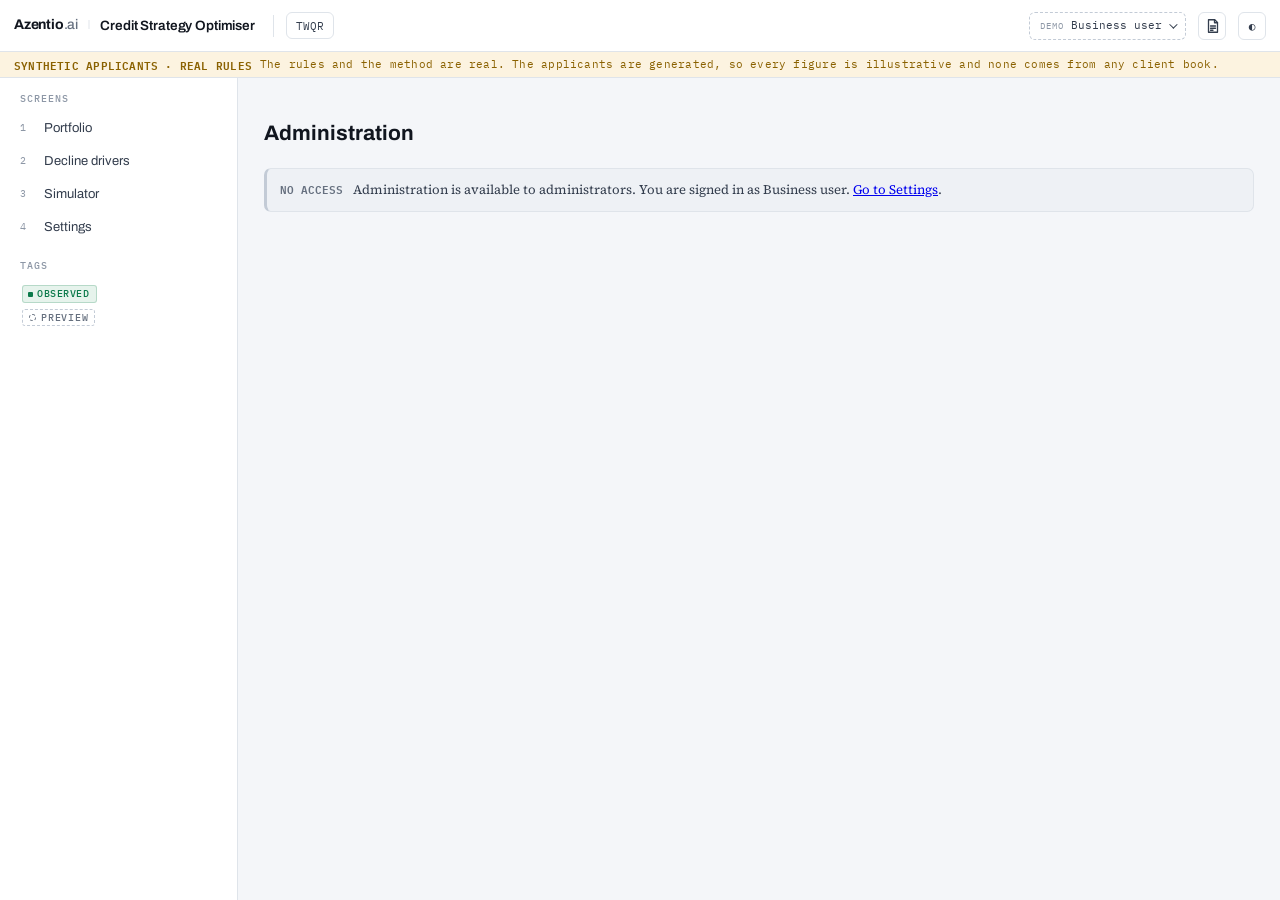
<file: ui/admin.html>
<!doctype html>
<html lang="en">
<head>
<meta charset="utf-8">
<meta name="viewport" content="width=device-width, initial-scale=1">
<title>Administration · Azentio.ai | Credit Strategy Optimiser</title>
<link rel="preconnect" href="https://fonts.googleapis.com">
<link rel="preconnect" href="https://fonts.gstatic.com" crossorigin>
<link rel="stylesheet" href="https://fonts.googleapis.com/css2?family=Archivo:wght@400;500;600;700&family=IBM+Plex+Mono:wght@400;500;600&family=Source+Serif+4:ital,opsz,wght@0,8..60,400;0,8..60,600;1,8..60,400&display=swap">

<link rel="stylesheet" href="tokens.css">
<link rel="stylesheet" href="client.css">
<link rel="stylesheet" href="shell.css">
<link rel="stylesheet" href="settings.css">
</head>
<body>
<div class="app">
  <header class="topbar">
    <button class="iconbtn railtoggle" id="railbtn" aria-label="Menu">☰</button>
    <div class="mark brand" aria-label="Azentio.ai | Credit Strategy Optimiser">
      <span class="az">Azentio<em>.ai</em></span><span class="sep" aria-hidden="true">|</span><b>Credit Strategy Optimiser</b>
    </div>
    <div class="topdiv hide-sm"></div>
    <button class="chip is-static" id="productchip"><span class="fig">—</span></button>
    <div class="spacer"></div>
    <button class="iconbtn" id="specbtn" aria-label="Spec notes" aria-pressed="false" title="Spec notes: number each item and explain it below">
      <svg width="16" height="16" viewBox="0 0 16 16" fill="none" stroke="currentColor" stroke-width="1.3" stroke-linecap="round" stroke-linejoin="round" aria-hidden="true">
        <path d="M3.5 1.75h6.25L12.5 4.5v9.75h-9z"/>
        <path d="M9.5 1.75V4.75h3"/>
        <path d="M5.5 8h5M5.5 10.25h5M5.5 12.25h2.5"/>
      </svg>
    </button>
    <button class="iconbtn" id="themebtn" aria-label="Theme">◐</button>
  </header>

  <div class="demostrip" data-note="sh_strip">
    <b>SYNTHETIC APPLICANTS · REAL RULES</b>
    <span id="demostriptext">The rules and the method are real. The applicants are generated, so every figure is illustrative and none comes from any client book.</span>
  </div>

  <div class="body">
    <nav class="rail" id="rail" aria-label="Screens"></nav>
    <main class="canvas" id="canvas"><div class="canvaswrap" id="canvaswrap"></div></main>
  </div>
</div>
<div class="scrim" id="scrim"></div>

<script src="settings_data.js"></script>
<script src="session.js"></script>
<script src="demo_bar.js"></script>
<script src="settings_kit.js"></script>
<script src="settings_notes.js"></script>
<script src="admin_notes.js"></script>
<script src="page_shell.js"></script>
<script src="admin.js"></script>
</body>
</html>
</file>
<file: ui/tokens.css>
/* ============================================================================
   Credit Decision Studio — design tokens

   The thesis of this product is that every number declares how much we know
   about it. So the chrome is achromatic and the ONLY chroma on screen encodes
   provenance. If you see colour, it is telling you the epistemic status of a
   figure — never decoration, never brand.

   Provenance palette validated for CVD separation (deutan/protan ΔE ≥ 14.9,
   normal-vision ΔE ≥ 17.4) against both surfaces. NOT_MODELLED is deliberately
   achromatic and always carries a diagonal hatch: it is the absence of a
   number, and it must not read as a fourth category of number.
   ========================================================================= */
:root {
  /* achromatic chrome — neutrals carry a slight blue bias so they read as chosen */
  --ink:        #11161f;
  --ink-2:      #333d4d;
  --muted:      #66707f;
  --faint:      #8d97a6;
  --paper:      #f4f6f9;
  --surface:    #ffffff;
  --sunken:     #eef1f5;
  --raised:     #ffffff;
  --line:       #dfe4ea;
  --line-soft:  #eaeef3;
  --line-hard:  #c3cbd6;

  /* provenance — the only chroma in the product */
  --obs:        #0b7a4b;
  --pred:       #1f5fa8;
  --inf:        #c2570f;
  --nm:         #8b93a1;
  --obs-wash:   #e6f3ec;
  --pred-wash:  #e7eef8;
  --inf-wash:   #fbeee3;
  --nm-wash:    #eef0f3;

  /* reserved status — breach only. Never used as an accent. */
  --breach:     #a61b2b;
  --breach-wash:#fbeaec;
  --warn:       #8a6100;
  --warn-wash:  #fcf3e0;

  /* loss greys — achromatic on purpose: a loss is not a provenance. Lender (a rule or product
     limit ended it) is darker than customer (the applicant walked). Both hold ≥ 3:1 against
     --surface and --sunken. --on-obs is text drawn on a solid --obs band. */
  --loss-lender:   #3a4250;
  --loss-customer: #7f8795;
  --on-obs:        #ffffff;

  --shadow-sm:  0 1px 2px rgba(17,22,31,.06), 0 1px 1px rgba(17,22,31,.04);
  --shadow-md:  0 8px 24px rgba(17,22,31,.10), 0 2px 6px rgba(17,22,31,.06);

  --ui:    'Archivo', ui-sans-serif, system-ui, -apple-system, 'Segoe UI', sans-serif;
  --mono:  'IBM Plex Mono', ui-monospace, 'SF Mono', Menlo, monospace;
  --prose: 'Source Serif 4', Georgia, 'Times New Roman', serif;

  --rail: 238px;
  --ledger: 316px;
  --top: 52px;
}

@media (prefers-color-scheme: dark) {
  :root:not([data-theme="light"]) {
    --ink:        #e8ecf2;
    --ink-2:      #b9c2ce;
    --muted:      #8d97a6;
    --faint:      #6b7684;
    --paper:      #0c1015;
    --surface:    #141a22;
    --sunken:     #10151c;
    --raised:     #1a212b;
    --line:       #242c38;
    --line-soft:  #1c232d;
    --line-hard:  #3a4553;
    --obs:        #2ea875;
    --pred:       #5c92d6;
    --inf:        #d2762f;
    --nm:         #7c8694;
    --obs-wash:   #10251d;
    --pred-wash:  #131f30;
    --inf-wash:   #2a1c11;
    --nm-wash:    #1b212a;
    --breach:     #e2586a;
    --breach-wash:#2a1419;
    --warn:       #d5a43f;
    --warn-wash:  #261d0c;
    --loss-lender:   #bcc4ce;
    --loss-customer: #667080;
    --on-obs:        #0c1015;
    --shadow-sm:  0 1px 2px rgba(0,0,0,.4);
    --shadow-md:  0 10px 28px rgba(0,0,0,.5), 0 2px 6px rgba(0,0,0,.35);
  }
}
:root[data-theme="dark"] {
  --ink:        #e8ecf2;
  --ink-2:      #b9c2ce;
  --muted:      #8d97a6;
  --faint:      #6b7684;
  --paper:      #0c1015;
  --surface:    #141a22;
  --sunken:     #10151c;
  --raised:     #1a212b;
  --line:       #242c38;
  --line-soft:  #1c232d;
  --line-hard:  #3a4553;
  --obs:        #2ea875;
  --pred:       #5c92d6;
  --inf:        #d2762f;
  --nm:         #7c8694;
  --obs-wash:   #10251d;
  --pred-wash:  #131f30;
  --inf-wash:   #2a1c11;
  --nm-wash:    #1b212a;
  --breach:     #e2586a;
  --breach-wash:#2a1419;
  --warn:       #d5a43f;
  --warn-wash:  #261d0c;
  --loss-lender:   #bcc4ce;
  --loss-customer: #667080;
  --on-obs:        #0c1015;
  --shadow-sm:  0 1px 2px rgba(0,0,0,.4);
  --shadow-md:  0 10px 28px rgba(0,0,0,.5), 0 2px 6px rgba(0,0,0,.35);
}

* { box-sizing: border-box; }
html, body { height: 100%; }
body {
  margin: 0; background: var(--paper); color: var(--ink);
  font-family: var(--ui); font-size: 14px; line-height: 1.45;
  -webkit-font-smoothing: antialiased;
}
:focus-visible { outline: 2px solid var(--pred); outline-offset: 2px; border-radius: 3px; }
@media (prefers-reduced-motion: reduce) { *, *::before, *::after { animation-duration: .001ms !important; transition-duration: .001ms !important; } }

/* ---------------------------------------------------------------- app shell */
.app { display: flex; flex-direction: column; height: 100%; min-height: 0; }

.topbar {
  display: flex; align-items: center; gap: 12px;
  height: var(--top); flex: 0 0 auto;
  padding: 0 14px; background: var(--surface);
  border-bottom: 1px solid var(--line);
  position: sticky; top: env(safe-area-inset-top, 0px); z-index: 40;
}
.mark { display: flex; align-items: center; gap: 9px; padding-inline-end: 6px; }
.mark svg { display: block; }
.mark b { font-size: 13.5px; font-weight: 700; letter-spacing: -.01em; white-space: nowrap; }
.mark span { font-family: var(--mono); font-size: 10px; color: var(--faint); letter-spacing: .04em; }

.topdiv { width: 1px; height: 22px; background: var(--line); flex: 0 0 auto; }
.spacer { flex: 1 1 auto; }

.chip {
  display: inline-flex; align-items: center; gap: 6px; height: 27px;
  padding: 0 9px; border: 1px solid var(--line); border-radius: 6px;
  background: var(--surface); color: var(--ink-2);
  font-family: var(--mono); font-size: 11px; white-space: nowrap;
  cursor: pointer; transition: border-color .15s, background .15s;
}
.chip:hover { border-color: var(--line-hard); background: var(--sunken); }
.chip.is-static { cursor: default; }
.chip.is-static:hover { border-color: var(--line); background: var(--surface); }
.chip .dot { width: 6px; height: 6px; border-radius: 50%; background: var(--obs); flex: 0 0 auto; }
.chip.env-uat .dot { background: var(--warn); }
.chip.env-dev .dot { background: var(--nm); }
.chip kbd {
  font-family: var(--mono); font-size: 9.5px; color: var(--faint);
  border: 1px solid var(--line); border-radius: 3px; padding: 0 3px; background: var(--sunken);
}
.iconbtn {
  display: inline-grid; place-items: center; width: 28px; height: 28px;
  border: 1px solid var(--line); border-radius: 6px; background: var(--surface);
  color: var(--ink-2); cursor: pointer; font-family: var(--mono); font-size: 11px;
  transition: border-color .15s, background .15s;
}
.iconbtn:hover { border-color: var(--line-hard); background: var(--sunken); }

.who { display: flex; align-items: center; gap: 8px; }
.who .av {
  width: 27px; height: 27px; border-radius: 50%; display: grid; place-items: center;
  background: var(--sunken); border: 1px solid var(--line);
  font-family: var(--mono); font-size: 10.5px; font-weight: 600; color: var(--ink-2);
}
.who .nm { line-height: 1.15; }
.who .nm b { display: block; font-size: 12px; font-weight: 600; }
.who .nm span { display: block; font-family: var(--mono); font-size: 9.5px; color: var(--faint); letter-spacing: .03em; }

/* synthetic-data strip — REQUIREMENTS §31.4 */
.demostrip {
  flex: 0 0 auto; display: flex; align-items: center; gap: 8px;
  padding: 5px 14px; background: var(--warn-wash);
  border-bottom: 1px solid var(--line);
  font-family: var(--mono); font-size: 10.5px; color: var(--warn); letter-spacing: .02em;
}
.demostrip b { font-weight: 600; }

.body { display: flex; flex: 1 1 auto; min-height: 0; }

/* ---------------------------------------------------------------- left rail */
.rail {
  flex: 0 0 var(--rail); width: var(--rail); background: var(--surface);
  border-inline-end: 1px solid var(--line); overflow-y: auto; padding: 14px 0 28px;
}
.railgroup { padding: 0 12px; margin-bottom: 16px; }
.railgroup > h4 {
  margin: 0 0 6px; padding-inline-start: 8px;
  font-family: var(--mono); font-size: 9.5px; font-weight: 500;
  letter-spacing: .1em; text-transform: uppercase; color: var(--faint);
}
.navitem {
  display: flex; align-items: center; gap: 9px; width: 100%;
  padding: 7px 8px; border: 0; border-radius: 6px; background: none;
  color: var(--ink-2); font-family: var(--ui); font-size: 13px; text-align: start;
  cursor: pointer; transition: background .12s, color .12s;
}
.navitem:hover { background: var(--sunken); color: var(--ink); }
.navitem[aria-current="page"] { background: var(--sunken); color: var(--ink); font-weight: 600; }
.navitem .n {
  font-family: var(--mono); font-size: 10px; color: var(--faint);
  min-width: 15px; font-variant-numeric: tabular-nums;
}
.navitem[aria-current="page"] .n { color: var(--ink); }
.navitem .lbl { flex: 1 1 auto; min-width: 0; }
.navitem .flag {
  width: 5px; height: 5px; border-radius: 50%; flex: 0 0 auto;
}
.navitem .flag.obs { background: var(--obs); }
.navitem .flag.inf { background: var(--inf); }
.navitem .flag.breach { background: var(--breach); }

/* ---------------------------------------------------------------- canvas */
.canvas { flex: 1 1 auto; min-width: 0; overflow-y: auto; }
.canvaswrap { padding: 22px 26px 64px; max-width: 1180px; }

.pagehead { margin-bottom: 20px; }
.pagehead .eyebrow {
  font-family: var(--mono); font-size: 10px; letter-spacing: .12em;
  text-transform: uppercase; color: var(--faint); margin-bottom: 5px;
}
.pagehead h1 {
  margin: 0 0 7px; font-size: 25px; font-weight: 700; letter-spacing: -.021em;
  text-wrap: balance; line-height: 1.16;
}
.pagehead .sub {
  font-family: var(--prose); font-size: 15px; line-height: 1.52;
  color: var(--muted); max-width: 66ch; margin: 0;
}

/* ---------------------------------------------------------------- ledger */
.ledger {
  flex: 0 0 var(--ledger); width: var(--ledger);
  background: var(--surface); border-inline-start: 1px solid var(--line);
  overflow-y: auto; padding: 16px 16px 40px;
}
.ledger h3 {
  margin: 0 0 3px; font-family: var(--mono); font-size: 10px; font-weight: 600;
  letter-spacing: .11em; text-transform: uppercase; color: var(--faint);
}
.ledger .lead {
  font-family: var(--prose); font-size: 12.5px; line-height: 1.5;
  color: var(--muted); margin: 0 0 14px;
}
.ledgerblock { padding-bottom: 14px; margin-bottom: 14px; border-bottom: 1px solid var(--line-soft); }
.ledgerblock:last-child { border-bottom: 0; }

/* ---------------------------------------------------------------- provenance */
.pv {
  display: inline-flex; align-items: center; gap: 4px; vertical-align: middle;
  padding: 1px 6px 1px 5px; border-radius: 3px;
  font-family: var(--mono); font-size: 9.5px; font-weight: 500; letter-spacing: .06em;
  white-space: nowrap; border: 1px solid transparent;
}
.pv::before { content: ''; width: 5px; height: 5px; border-radius: 1px; flex: 0 0 auto; }
.pv-OBSERVED      { color: var(--obs);  background: var(--obs-wash);  border-color: color-mix(in srgb, var(--obs) 22%, transparent); }
.pv-OBSERVED::before { background: var(--obs); }
.pv-PREDICTED     { color: var(--pred); background: var(--pred-wash); border-color: color-mix(in srgb, var(--pred) 22%, transparent); }
.pv-PREDICTED::before { background: var(--pred); }
.pv-INFERRED      { color: var(--inf);  background: var(--inf-wash);  border-color: color-mix(in srgb, var(--inf) 22%, transparent); }
.pv-INFERRED::before { background: var(--inf); }
.pv-NOT_MODELLED  { color: var(--nm);   background: var(--nm-wash);   border-color: color-mix(in srgb, var(--nm) 30%, transparent); }
.pv-NOT_MODELLED::before {
  background: repeating-linear-gradient(45deg, var(--nm) 0 1px, transparent 1px 2.5px);
}
.pv-BLENDED       { color: var(--ink-2); background: var(--sunken); border-color: var(--line); }
.pv-BLENDED::before {
  background: linear-gradient(90deg, var(--obs) 0 50%, var(--inf) 50% 100%);
}

/* ---------------------------------------------------------------- figures */
.fig { font-family: var(--mono); font-variant-numeric: tabular-nums; letter-spacing: -.01em; }
.nodata { font-family: var(--mono); color: var(--faint); }

.tiles { display: grid; gap: 1px; background: var(--line); border: 1px solid var(--line); border-radius: 9px; overflow: hidden; }
.tiles.c1 { grid-template-columns: minmax(0,1fr); }
.tiles.c2 { grid-template-columns: repeat(2, minmax(0,1fr)); }
.tiles.c3 { grid-template-columns: repeat(3, minmax(0,1fr)); }
.tiles.c4 { grid-template-columns: repeat(4, minmax(0,1fr)); }
.tile { background: var(--surface); padding: 13px 15px 14px; min-width: 0; }
.tile .k {
  font-family: var(--mono); font-size: 9.5px; letter-spacing: .09em;
  text-transform: uppercase; color: var(--faint); margin-bottom: 7px;
  display: flex; align-items: center; gap: 5px; flex-wrap: wrap;
  min-height: 30px; align-content: flex-start; line-height: 1.35;
}
.tile .v {
  font-family: var(--mono); font-size: 25px; font-weight: 500; letter-spacing: -.028em;
  font-variant-numeric: tabular-nums; line-height: 1.05; color: var(--ink);
  display: flex; align-items: baseline; gap: 7px; flex-wrap: wrap;
}
.tile .v small { font-size: 12px; font-weight: 400; color: var(--muted); letter-spacing: 0; }
.tile .d { margin-top: 6px; font-size: 11.5px; color: var(--muted); }
.tile .d .fig { font-size: 11px; }
.tile.on-obs  .v { color: var(--obs); }
.tile.on-inf  .v { color: var(--inf); }
.tile.on-breach .v { color: var(--breach); }

/* ---------------------------------------------------------------- panels */
.panel {
  background: var(--surface); border: 1px solid var(--line);
  border-radius: 9px; margin-top: 18px; overflow: hidden;
}
.panelhead {
  display: flex; align-items: center; gap: 10px; flex-wrap: wrap;
  padding: 12px 15px; border-bottom: 1px solid var(--line-soft);
}
.panelhead h2 { margin: 0; font-size: 14px; font-weight: 600; letter-spacing: -.005em; }
.panelhead .hint { font-family: var(--mono); font-size: 10px; color: var(--faint); letter-spacing: .03em; }
.panelbody { padding: 15px; }
.panelbody.tight { padding: 0; }

.note {
  font-family: var(--prose); font-size: 13.5px; line-height: 1.55; color: var(--muted);
  margin: 0; max-width: 72ch;
}
.note + .note { margin-top: 9px; }
.note b, .note strong { color: var(--ink-2); font-weight: 600; }
.note code, .code { font-family: var(--mono); font-size: .88em; color: var(--ink-2); background: var(--sunken); padding: 1px 4px; border-radius: 3px; }

.caveat {
  display: flex; gap: 10px; padding: 11px 13px; border-radius: 7px;
  background: var(--sunken); border: 1px solid var(--line);
  border-inline-start: 3px solid var(--line-hard); margin-top: 14px;
}
.caveat.warn   { background: var(--warn-wash);   border-color: color-mix(in srgb, var(--warn) 25%, transparent);   border-inline-start-color: var(--warn); }
.caveat.breach { background: var(--breach-wash); border-color: color-mix(in srgb, var(--breach) 25%, transparent); border-inline-start-color: var(--breach); }
.caveat.obs    { background: var(--obs-wash);    border-color: color-mix(in srgb, var(--obs) 25%, transparent);    border-inline-start-color: var(--obs); }
.caveat .ci { font-family: var(--mono); font-size: 11px; font-weight: 600; flex: 0 0 auto; color: var(--muted); padding-top: 1px; }
.caveat.warn .ci { color: var(--warn); }
.caveat.breach .ci { color: var(--breach); }
.caveat.obs .ci { color: var(--obs); }
.caveat p { margin: 0; font-family: var(--prose); font-size: 13px; line-height: 1.5; color: var(--ink-2); }
.caveat p + p { margin-top: 6px; }
.caveat strong { font-weight: 600; }

/* ---------------------------------------------------------------- tables */
.tablewrap { overflow-x: auto; }
table.t { width: 100%; border-collapse: collapse; font-size: 12.5px; }
table.t th {
  text-align: start; padding: 8px 12px; font-family: var(--mono); font-weight: 500;
  font-size: 9.5px; letter-spacing: .08em; text-transform: uppercase; color: var(--faint);
  border-bottom: 1px solid var(--line); white-space: nowrap; background: var(--surface);
  position: sticky; top: 0;
}
table.t td { padding: 8px 12px; border-bottom: 1px solid var(--line-soft); vertical-align: top; }
table.t tr:last-child td { border-bottom: 0; }
table.t td.num { text-align: end; font-family: var(--mono); font-variant-numeric: tabular-nums; white-space: nowrap; }
table.t th.num { text-align: end; }
table.t tbody tr:hover td { background: var(--sunken); }
table.t tr.is-total td { border-top: 1px solid var(--line-hard); font-weight: 600; background: var(--sunken); }
table.t tr.is-nm td { color: var(--nm); }
.rid { font-family: var(--mono); font-size: 11px; color: var(--ink-2); white-space: nowrap; }
.thin {
  font-family: var(--mono); font-size: 9px; letter-spacing: .07em; color: var(--inf);
  border: 1px solid color-mix(in srgb, var(--inf) 30%, transparent); background: var(--inf-wash);
  padding: 0 4px; border-radius: 3px;
}

/* ---------------------------------------------------------------- controls */
.controls { display: grid; gap: 15px; }
.ctrl { display: grid; gap: 7px; }
.ctrl .row { display: flex; align-items: baseline; justify-content: space-between; gap: 10px; }
.ctrl label { font-size: 12.5px; font-weight: 500; color: var(--ink-2); display: flex; align-items: center; gap: 7px; }
.ctrl .val { font-family: var(--mono); font-size: 14px; font-weight: 500; font-variant-numeric: tabular-nums; }
.ctrl .val .was { font-size: 10.5px; color: var(--faint); font-weight: 400; margin-inline-start: 6px; }
.ctrl input[type=range] { width: 100%; accent-color: var(--ink-2); height: 20px; }
.ctrl .scale { display: flex; justify-content: space-between; font-family: var(--mono); font-size: 9.5px; color: var(--faint); }

.lock {
  font-family: var(--mono); font-size: 9px; letter-spacing: .07em; color: var(--breach);
  border: 1px solid color-mix(in srgb, var(--breach) 30%, transparent);
  background: var(--breach-wash); padding: 0 4px; border-radius: 3px; white-space: nowrap;
}
.toggles { display: grid; gap: 8px; }
.tg {
  display: flex; align-items: center; gap: 10px; padding: 9px 11px;
  border: 1px solid var(--line); border-radius: 7px; background: var(--surface);
}
.tg.is-locked { background: var(--sunken); }
.tg input { margin: 0; accent-color: var(--ink-2); width: 15px; height: 15px; flex: 0 0 auto; }
.tg .tgmain { flex: 1 1 auto; min-width: 0; }
.tg .tgmain b { display: block; font-family: var(--mono); font-size: 11px; font-weight: 500; }
.tg .tgmain span { display: block; font-size: 11px; color: var(--muted); margin-top: 1px; }

.btn {
  display: inline-flex; align-items: center; justify-content: center; gap: 7px;
  padding: 8px 15px; border-radius: 7px; border: 1px solid var(--ink);
  background: var(--ink); color: var(--surface);
  font-family: var(--ui); font-size: 13px; font-weight: 600; cursor: pointer;
  transition: opacity .15s;
}
.btn:hover { opacity: .88; }
.btn:disabled { opacity: .45; cursor: default; }
.btn.ghost { background: var(--surface); color: var(--ink-2); border-color: var(--line-hard); font-weight: 500; }
.btn.ghost:hover { background: var(--sunken); opacity: 1; }
.btn.sm { padding: 5px 11px; font-size: 12px; }

.seg { display: inline-flex; border: 1px solid var(--line); border-radius: 7px; overflow: hidden; background: var(--surface); }
.seg button {
  padding: 6px 12px; border: 0; background: none; color: var(--muted);
  font-family: var(--mono); font-size: 11px; cursor: pointer; border-inline-end: 1px solid var(--line);
}
.seg button:last-child { border-inline-end: 0; }
.seg button[aria-pressed="true"] { background: var(--sunken); color: var(--ink); font-weight: 600; }

/* ---------------------------------------------------------------- charts */
.chart { width: 100%; display: block; overflow: visible; }
.chart text { font-family: var(--mono); fill: var(--muted); font-size: 10px; }
.chart .axis { stroke: var(--line); stroke-width: 1; }
.chart .grid { stroke: var(--line-soft); stroke-width: 1; }
.chart .lbl-strong { fill: var(--ink); font-weight: 500; }
.hatch-nm { fill: var(--nm-wash); }

.legend { display: flex; flex-wrap: wrap; gap: 12px; margin-top: 10px; }
.legend .li { display: flex; align-items: center; gap: 6px; font-family: var(--mono); font-size: 10.5px; color: var(--muted); }
.legend .sw { width: 10px; height: 10px; border-radius: 2px; flex: 0 0 auto; border: 1px solid rgba(0,0,0,.08); }

.tip {
  position: fixed; z-index: 90; pointer-events: none; opacity: 0;
  background: var(--raised); border: 1px solid var(--line-hard); border-radius: 7px;
  box-shadow: var(--shadow-md); padding: 8px 10px; font-size: 11.5px;
  max-width: 260px; transition: opacity .1s; color: var(--ink);
}
.tip b { font-family: var(--mono); font-size: 11px; display: block; margin-bottom: 3px; }
.tip .r { display: flex; justify-content: space-between; gap: 14px; font-family: var(--mono); font-size: 10.5px; color: var(--muted); }
.tip .r span:last-child { color: var(--ink); }

/* stacked provenance bar */
.pvbar { display: flex; height: 26px; border-radius: 5px; overflow: hidden; border: 1px solid var(--line); background: var(--sunken); }
.pvbar > div { position: relative; min-width: 0; transition: flex-basis .35s ease; }
.pvbar .s-obs { background: var(--obs); }
.pvbar .s-inf { background: var(--inf); }
.pvbar .s-nm  { background: repeating-linear-gradient(45deg, var(--nm) 0 3px, color-mix(in srgb, var(--nm) 45%, transparent) 3px 6px); }
.pvbar > div + div { border-inline-start: 2px solid var(--surface); }
.pvkeys { display: grid; gap: 5px; margin-top: 9px; }
.pvkeys .k { display: flex; align-items: center; gap: 7px; font-family: var(--mono); font-size: 10.5px; }
.pvkeys .k .sw { width: 9px; height: 9px; border-radius: 2px; flex: 0 0 auto; }
.pvkeys .k .nmsw { background: repeating-linear-gradient(45deg, var(--nm) 0 2px, transparent 2px 4px); border: 1px solid var(--nm); }
.pvkeys .k .lbl { flex: 1 1 auto; color: var(--muted); }
.pvkeys .k .v { color: var(--ink); font-variant-numeric: tabular-nums; }

/* constraint gauge */
.gauge { margin-top: 4px; }
.gauge .track { position: relative; height: 8px; border-radius: 4px; background: var(--sunken); border: 1px solid var(--line); overflow: hidden; }
.gauge .fill { position: absolute; inset-block: 0; inset-inline-start: 0; background: var(--obs); transition: inline-size .4s ease; }
.gauge.is-breach .fill { background: var(--breach); }
.gauge .cap { position: absolute; inset-block: -3px; width: 2px; background: var(--ink); }
.gauge .rowlbl { display: flex; justify-content: space-between; font-family: var(--mono); font-size: 10.5px; margin-bottom: 5px; }
.gauge .rowlbl span:last-child { color: var(--muted); }

/* funnel */
.funnel { display: grid; gap: 7px; }
.fstep { display: grid; grid-template-columns: 1fr auto; gap: 10px; align-items: center; }
.fstep .fbar { height: 34px; border-radius: 5px; background: var(--sunken); border: 1px solid var(--line); position: relative; overflow: hidden; }
.fstep .ffill { position: absolute; inset-block: 0; inset-inline-start: 0; background: var(--pred-wash); border-inline-end: 2px solid var(--pred); transition: inline-size .5s ease; }
.fstep .ftext { position: absolute; inset-block: 0; inset-inline-start: 11px; display: flex; align-items: center; gap: 9px; font-size: 12px; }
.fstep .ftext .fn { font-family: var(--mono); font-variant-numeric: tabular-nums; font-weight: 500; }
.fstep .ftext .fl { color: var(--muted); }
.fstep .fpct { font-family: var(--mono); font-size: 11px; color: var(--faint); font-variant-numeric: tabular-nums; min-width: 46px; text-align: end; }

/* run states */
.runlog { display: grid; gap: 6px; font-family: var(--mono); font-size: 11.5px; }
.runlog .ln { display: flex; align-items: center; gap: 9px; color: var(--faint); transition: color .2s; }
.runlog .ln.is-done { color: var(--ink-2); }
.runlog .ln .st { width: 12px; text-align: center; }
.runlog .ln.is-done .st { color: var(--obs); }

.skeleton { background: var(--sunken); border-radius: 6px; animation: pulse 1.4s ease-in-out infinite; }
@keyframes pulse { 0%,100% { opacity: .55; } 50% { opacity: 1; } }

/* audit feed */
.feed { display: grid; gap: 0; }
.feed .ev { display: grid; grid-template-columns: auto 1fr; gap: 9px; padding: 8px 0; border-bottom: 1px solid var(--line-soft); }
.feed .ev:last-child { border-bottom: 0; }
.feed .ev .t { font-family: var(--mono); font-size: 9.5px; color: var(--faint); padding-top: 2px; white-space: nowrap; }
.feed .ev .m { font-size: 11.5px; line-height: 1.4; min-width: 0; }
.feed .ev .m b { font-weight: 600; }
.feed .ev .m span { display: block; font-family: var(--mono); font-size: 9.5px; color: var(--faint); margin-top: 1px; }

/* diff */
.diff { font-family: var(--mono); font-size: 11.5px; }
.diff .dl { display: grid; grid-template-columns: 16px 1fr; gap: 8px; padding: 3px 9px; border-radius: 4px; }
.diff .dl.add { background: var(--obs-wash); color: var(--obs); }
.diff .dl.del { background: var(--breach-wash); color: var(--breach); }
.diff .dl.same { color: var(--muted); }

/* maker-checker */
.mcstep { display: grid; grid-template-columns: 26px 1fr; gap: 11px; padding-bottom: 14px; position: relative; }
.mcstep::before { content: ''; position: absolute; inset-inline-start: 12.5px; top: 26px; bottom: 0; width: 1px; background: var(--line); }
.mcstep:last-child { padding-bottom: 0; }
.mcstep:last-child::before { display: none; }
.mcstep .bub {
  width: 26px; height: 26px; border-radius: 50%; display: grid; place-items: center;
  border: 1px solid var(--line-hard); background: var(--surface);
  font-family: var(--mono); font-size: 10px; color: var(--faint); z-index: 1;
}
.mcstep.is-done .bub { border-color: var(--obs); color: var(--obs); background: var(--obs-wash); }
.mcstep.is-active .bub { border-color: var(--ink); color: var(--ink); font-weight: 600; }
.mcstep .mcb b { display: block; font-size: 12.5px; font-weight: 600; }
.mcstep .mcb p { margin: 2px 0 0; font-size: 11.5px; color: var(--muted); }
.mcstep .mcb .who2 { font-family: var(--mono); font-size: 10px; color: var(--faint); margin-top: 3px; }

/* champion/challenger arms */
.arms { display: grid; gap: 12px; }
.arm { border: 1px solid var(--line); border-radius: 8px; padding: 13px 15px; background: var(--surface); }
.arm.is-chal { border-inline-start: 3px solid var(--inf); }
.arm.is-champ { border-inline-start: 3px solid var(--obs); }
.armhead { display: flex; align-items: center; justify-content: space-between; gap: 10px; margin-bottom: 10px; }
.armhead b { font-size: 13px; }
.armgrid { display: grid; grid-template-columns: repeat(auto-fit, minmax(96px, 1fr)); gap: 12px; }
.armgrid .a { min-width: 0; }
.armgrid .a .k { font-family: var(--mono); font-size: 9px; letter-spacing: .08em; text-transform: uppercase; color: var(--faint); }
.armgrid .a .v { font-family: var(--mono); font-size: 16px; font-variant-numeric: tabular-nums; margin-top: 3px; }

.roadmap { display: grid; gap: 0; }
.rmrow { display: grid; grid-template-columns: 96px 1fr; gap: 14px; padding: 13px 0; border-bottom: 1px solid var(--line-soft); }
.rmrow:last-child { border-bottom: 0; }
.rmrow .rd { font-family: var(--mono); font-size: 11px; color: var(--ink-2); }
.rmrow .rd span { display: block; font-size: 9.5px; color: var(--faint); margin-top: 2px; letter-spacing: .06em; }
.rmrow .rb b { display: block; font-size: 13px; font-weight: 600; margin-bottom: 3px; }
.rmrow .rb p { margin: 0; font-family: var(--prose); font-size: 13px; color: var(--muted); line-height: 1.5; }
.st-pill {
  display: inline-block; font-family: var(--mono); font-size: 9px; letter-spacing: .07em;
  padding: 1px 5px; border-radius: 3px; margin-inline-start: 7px; vertical-align: 1px;
}
.st-pill.shipped { color: var(--obs); background: var(--obs-wash); border: 1px solid color-mix(in srgb, var(--obs) 25%, transparent); }
.st-pill.spec    { color: var(--muted); background: var(--sunken); border: 1px solid var(--line); }

.cols2 { display: grid; grid-template-columns: repeat(auto-fit, minmax(300px, 1fr)); gap: 18px; align-items: start; }
.cols2 .panel { margin-top: 0; }

.railtoggle { display: none; }

/* ---------------------------------------------------------------- responsive */
@media (max-width: 1320px) { :root { --ledger: 280px; } }
@media (max-width: 1120px) {
  /* four across stops being readable once the ledger overlays the canvas */
  .tiles.c4, .tiles.c3 { grid-template-columns: repeat(2, minmax(0,1fr)); }
  .ledger { display: none; }
  .ledger.is-open {
    display: block; position: fixed; inset-block: 0; inset-inline-end: 0; width: min(330px, 92vw);
    z-index: 60; box-shadow: var(--shadow-md); padding-top: calc(16px + env(safe-area-inset-top, 0px));
  }
  .railtoggle { display: inline-grid; }
}
@media (max-width: 860px) {
  .rail {
    position: fixed; inset-block: 0; inset-inline-start: 0; z-index: 60;
    box-shadow: var(--shadow-md); display: none;
    padding-top: calc(14px + env(safe-area-inset-top, 0px));
  }
  .rail.is-open { display: block; }
  .canvaswrap { padding: 18px 16px 56px; }
  .mark b { display: none; }
  .hide-sm { display: none !important; }
}
@media (max-width: 560px) {
  .tiles.c4, .tiles.c3, .tiles.c2 { grid-template-columns: minmax(0,1fr); }
  .pagehead h1 { font-size: 21px; }
  .tile .v { font-size: 21px; }
}

.scrim { position: fixed; inset: 0; background: rgba(17,22,31,.4); z-index: 50; display: none; }
.scrim.is-open { display: block; }
</file>
<file: ui/client.css>
/* Screen-specific layout for the client screens.
   No new colours: everything chromatic comes from the provenance tokens in tokens.css. */

/* client.html has no evidence ledger, so the rail + canvas flex layout in tokens.css needs no
   override here. The rail's own responsive collapse below 860px is inherited unchanged. */

/* ------------------------------------------------------------------ funnel
   One panel, two views (Funnel, Bars) over one model. Still-in is --obs (it is OBSERVED).
   Losses are achromatic: --loss-lender when a rule or product limit ended the application,
   --loss-customer when the applicant walked. No hue and no hatch, so colour still encodes
   provenance only and hatching still means NOT MODELLED. Every figure is tabular. */
.fpanel { font-variant-numeric: tabular-nums; }
.fpanel .panelhead h3 { margin-inline-end: auto; }

.fseg { display: inline-flex; padding: 2px; gap: 2px; border: 1px solid var(--line); border-radius: 7px; background: var(--sunken); }
.fseg button {
  border: 0; background: transparent; color: var(--muted); cursor: pointer;
  font-family: var(--ui); font-size: 12px; font-weight: 500; padding: 4px 11px; border-radius: 5px;
}
.fseg button:hover { color: var(--ink); }
.fseg button[aria-pressed="true"] { background: var(--surface); color: var(--ink); box-shadow: var(--shadow-sm); }

.flede { margin: 0 0 12px; font-size: 13.5px; line-height: 1.55; color: var(--ink-2); max-width: 72ch; }
.flede b { color: var(--ink); font-weight: 600; }

.fkey { display: flex; flex-wrap: wrap; gap: 6px 16px; margin-bottom: 10px; font-size: 11.5px; color: var(--muted); }
.fkey span { display: inline-flex; align-items: center; gap: 6px; }
.fkey i { display: block; width: 12px; height: 8px; border-radius: 2px; }
.fkey .k-go { background: var(--obs); }
.fkey .k-lender { background: var(--loss-lender); }
.fkey .k-customer { background: var(--loss-customer); }

/* The two views share one grid cell, so the panel is always as tall as the taller view and the
   page never jumps on a switch. The switch is a 300ms cross-fade. */
.fviews { display: grid; }
.fview { grid-area: 1 / 1; min-width: 0; opacity: 0; visibility: hidden;
         transition: opacity .3s ease, visibility 0s linear .3s; }
.fview.is-on { opacity: 1; visibility: visible; transition: opacity .3s ease, visibility 0s; }
@media (prefers-reduced-motion: reduce) { .fview, .fview.is-on { transition: none; } }

/* ---------------------------------------------------------- bars view */
/* One grid for the whole view, which every row joins as a subgrid: the figure column is sized
   once, to its widest content, so it never wraps and every row's columns line up. */
.fbars { display: grid; grid-template-columns: 172px minmax(0, 1fr) max-content 26px; column-gap: 12px;
         row-gap: 4px; padding: 2px 0 4px; }
.fbars > * { grid-column: 1 / -1; }
.frow { display: grid; grid-template-columns: subgrid; align-items: center; min-height: 36px; border-radius: 6px; }
.frow .lbl { display: flex; flex-direction: column; gap: 1px; min-width: 0; }
.frow .lbl b { font-size: 12.5px; font-weight: 500; color: var(--ink); }
.frow .lbl .why { font-size: 11px; color: var(--muted); }
.frow .track { height: 22px; position: relative; background: var(--sunken); border-radius: 4px; overflow: hidden; }
.frow .track i { position: absolute; inset-block: 0; inset-inline-start: 0; display: block; }
.frow .track i.go { background: var(--obs); opacity: .82; border-radius: 4px 0 0 4px; }
/* The 2px gap between kept and lost separates them without relying on hue. */
.frow .track i.lost { border-inline-start: 2px solid var(--sunken); }
.frow.is-lender .track i.lost { background: var(--loss-lender); }
.frow.is-customer .track i.lost { background: var(--loss-customer); }
.frow .fig-r { display: flex; flex-direction: column; align-items: flex-end; gap: 1px; text-align: end; font-family: var(--mono); }
.frow .fig-r b { font-size: 13px; font-weight: 500; color: var(--ink-2); display: inline-flex; align-items: center; gap: 6px; }
.frow .fig-r > span { font-size: 10.5px; color: var(--muted); white-space: nowrap; }
.frow .fig-r b { white-space: nowrap; }
.frow.is-worst .lbl b, .frow.is-worst .fig-r b { font-weight: 700; color: var(--ink); }
.frow.is-open { background: var(--sunken); box-shadow: 0 0 0 4px var(--sunken); }
.frow .chev { display: flex; justify-content: center; }

.fbadge { font-style: normal; font-family: var(--mono); font-size: 9px; font-weight: 600; letter-spacing: .08em;
          text-transform: uppercase; color: var(--muted); border: 1px solid var(--line-hard); border-radius: 4px; padding: 1px 5px; }
.fbadge.is-booked { color: var(--obs); border-color: color-mix(in srgb, var(--obs) 40%, transparent); background: var(--obs-wash); }

/* Applied and Booked are the totals the funnel starts and ends on: same separator either side. */
.fsep { height: 0; border-top: 1px solid var(--line); margin: 4px 0; }
.frow.is-start .lbl b, .frow.is-end .lbl b, .frow.is-end .fig-r b { font-weight: 700; color: var(--ink); }
.frow.is-end { background: var(--paper); box-shadow: 0 0 0 4px var(--paper); }
.frow.is-end .track { background: var(--surface); }
.frow.is-end .track i.go { opacity: 1; }

.fgroup { display: flex; align-items: flex-end; justify-content: space-between; gap: 12px; padding: 8px 0 2px;
          border-bottom: 1px solid var(--line-soft); margin-bottom: 2px; }
.fgroup .gl, .fgroup .colhead { font-family: var(--mono); font-size: 9.5px; letter-spacing: .08em; text-transform: uppercase; color: var(--faint); }
.fgroup .colhead { text-align: end; margin-inline-end: 38px; display: flex; flex-direction: column; align-items: flex-end; }
.fgroup .colhead small { font-size: 9px; letter-spacing: 0; text-transform: none; }
.fbars .fgroup:first-of-type { padding-top: 2px; }

.fchev { display: inline-grid; place-items: center; width: 24px; height: 24px; border-radius: 5px; cursor: pointer;
         border: 1px solid var(--line); background: var(--surface); color: var(--ink-2); padding: 0; }
.fchev:hover { border-color: var(--line-hard); color: var(--ink); }
.fchev svg { transition: transform .2s ease; }
.fchev[aria-expanded="true"] svg { transform: rotate(90deg); }

/* ---------------------------------------------------------- funnel view */
.ffunnelhost { width: 100%; }
.fctl { display: flex; align-items: center; justify-content: flex-end; flex-wrap: wrap; gap: 6px 10px; margin: 0 0 4px; }
.fstep { font-family: var(--mono); font-size: 11px; color: var(--ink-2); text-align: end; }
.fstep:empty { display: none; }
.fstep.is-hint { color: var(--muted); }
.ffunnelhost { border-radius: 6px; }
.ffunnelhost:focus { outline: none; }
.ffunnelhost:focus-visible { outline: 2px solid var(--pred); outline-offset: 4px; }
.ffunnelhost.is-quiet:focus-visible { outline: none; }
.freset { font-family: var(--ui); font-size: 11.5px;
           font-weight: 500; color: var(--muted); background: var(--surface); border: 1px solid var(--line);
           border-radius: 5px; padding: 3px 9px; cursor: pointer; }
.freset::before { content: "↺ "; }
.freset:hover { color: var(--ink); border-color: var(--line-hard); }
.freset:focus-visible { outline: 2px solid var(--pred); outline-offset: 2px; }

/* The glass is achromatic: greys from the ink and white highlights, so the only colour in the
   vessel is the OBSERVED green of the applicants still in. */
.fsvg { display: block; overflow: visible; font-family: var(--ui);
        --glass-a: color-mix(in srgb, var(--muted) 5%, transparent);
        --glass-b: color-mix(in srgb, var(--muted) 22%, transparent);
        --glass-edge: color-mix(in srgb, var(--ink) 34%, transparent);
        --glass-hi: rgba(255, 255, 255, .95);
        --glass-shadow: rgba(17, 22, 31, .18); }
@media (prefers-color-scheme: dark) {
  :root:not([data-theme="light"]) .fsvg { --glass-a: rgba(200, 215, 235, .03); --glass-b: rgba(200, 215, 235, .13);
    --glass-edge: rgba(200, 215, 235, .38); --glass-hi: rgba(255, 255, 255, .4); --glass-shadow: rgba(0, 0, 0, .55); }
}
:root[data-theme="dark"] .fsvg { --glass-a: rgba(200, 215, 235, .03); --glass-b: rgba(200, 215, 235, .13);
  --glass-edge: rgba(200, 215, 235, .38); --glass-hi: rgba(255, 255, 255, .4); --glass-shadow: rgba(0, 0, 0, .55); }
.fsvg .s-glass-a { stop-color: var(--glass-a); }
.fsvg .s-glass-b { stop-color: var(--glass-b); }
.fsvg .s-liq-edge { stop-color: var(--obs); stop-opacity: .32; }
.fsvg .s-liq-mid { stop-color: var(--obs); stop-opacity: .12; }
.fsvg .s-obs { stop-color: var(--obs); }
.fsvg .s-obs-lite { stop-color: color-mix(in srgb, var(--obs) 72%, white); }
.fsvg .s-obs-deep { stop-color: color-mix(in srgb, var(--obs) 72%, black); }
.fsvg .f-gbody, .fsvg .f-glass { fill: url(#fg-body); }
.fsvg .f-glass { stroke: var(--glass-edge); stroke-width: 1.1; }
.fsvg .f-gedge { fill: none; stroke: var(--glass-edge); stroke-width: 1.3; stroke-linejoin: round; }
.fsvg .f-ghi { fill: none; stroke: var(--glass-hi); stroke-width: 3.5; stroke-linecap: round; stroke-linejoin: round; opacity: .85; }
.fsvg .f-ghi.is-thin { stroke-width: 1.5; opacity: .6; }
.fsvg .f-gshadow { fill: var(--glass-shadow); }
.fsvg .f-liquid { fill: url(#fg-liquid); }
.fsvg .f-disc { fill: url(#fg-disc); }
.fsvg .f-disc.is-end { fill: url(#fg-disc-end); }
.fsvg .f-disc-under { fill: color-mix(in srgb, var(--obs) 72%, black); opacity: .55; }
.fsvg .f-disc-ring { fill: none; stroke: var(--glass-hi); stroke-width: 1; opacity: .45; }
.fsvg .f-blabel { font-family: var(--mono); font-size: 11px; fill: var(--ink-2); font-variant-numeric: tabular-nums; }
.fsvg .f-blabel.is-in { fill: var(--on-obs); font-weight: 500; }
.fsvg .f-blabel.is-end { font-weight: 600; fill: var(--ink); }
.fsvg .f-blabel.is-end.is-in { fill: var(--on-obs); }
.fsvg .f-name { font-size: 12.5px; font-weight: 500; fill: var(--ink); }
.fsvg .f-name.is-start, .fsvg .f-name.is-end { font-weight: 700; }
.fsvg .f-sub { font-size: 11px; fill: var(--muted); }
.fsvg .f-gl { font-family: var(--mono); font-size: 9.5px; letter-spacing: .08em; text-transform: uppercase; fill: var(--faint); }
.fsvg .f-gdiv { stroke: var(--line-soft); stroke-width: 1; }
.fsvg .f-arrow { fill: none; stroke-linecap: butt; }
.fsvg .is-lender .f-arrow { stroke: var(--loss-lender); }
.fsvg .is-lender .f-head { fill: var(--loss-lender); }
.fsvg .is-customer .f-arrow { stroke: var(--loss-customer); stroke-dasharray: 5 4; }
.fsvg .is-customer .f-head { fill: var(--loss-customer); }
.fsvg .f-l1 { font-family: var(--mono); font-size: 12px; font-weight: 600; fill: var(--ink); font-variant-numeric: tabular-nums; }
.fsvg .f-l2 { font-family: var(--mono); font-size: 10.5px; fill: var(--muted); font-variant-numeric: tabular-nums; }
.fsvg .f-hit { fill: transparent; stroke: transparent; stroke-width: 2; }
.fsvg .f-leak.is-drill { cursor: pointer; }
.fsvg .f-leak.is-drill:hover .f-hit, .fsvg .f-leak.is-open .f-hit { fill: var(--sunken); }
.fsvg .f-leak:focus { outline: none; }
.fsvg .f-leak:focus-visible .f-hit { stroke: var(--pred); }

/* ---------------------------------------------------------- drill-down (shared) */
.fdrill:empty { display: none; }
.fdrill { margin-top: 12px; }
.fdrill-in { border: 1px solid var(--line); border-radius: 8px; padding: 12px 14px; background: var(--surface);
             border-inline-start: 3px solid var(--loss-lender); }
.fdrill-in.is-customer { border-inline-start-color: var(--loss-customer); }
.fdrill-head { display: flex; align-items: baseline; gap: 10px; }
.fdrill-head h4 { margin: 0; font-size: 13px; font-weight: 600; border-radius: 4px; }
.fdrill-head .fclose { margin-inline-start: auto; }
.fdrill-head h4 span { font-weight: 400; color: var(--muted); }
.fdrill-head h4:focus { outline: none; }
.fdrill-head h4:focus-visible { outline: 2px solid var(--pred); outline-offset: 2px; }
/* Opened by pointer: focus still moves here for screen readers, but no ring is drawn. */
.fdrill-head h4.is-quiet:focus-visible { outline: none; }
.fclose { border: 1px solid var(--line); background: var(--surface); color: var(--ink-2); border-radius: 5px;
          width: 24px; height: 24px; cursor: pointer; font-size: 15px; line-height: 1; padding: 0; }
.fclose:hover { color: var(--ink); border-color: var(--line-hard); }
.fdrill-sub { margin: 4px 0 10px; font-size: 12px; color: var(--muted); }
.fdrill-cols, .fdrill-list li { display: grid; grid-template-columns: minmax(0, 1fr) 84px 96px 110px; gap: 12px; align-items: center; }
.fdrill-list li { align-items: start; }
.fdrill-list li > .rc, .fdrill-list li > .rp { padding-top: 1px; }
.fdrill-list li > .rb { margin-top: 6px; }
.fdrill-cols { font-family: var(--mono); font-size: 9.5px; letter-spacing: .08em; text-transform: uppercase; color: var(--faint);
               padding-bottom: 4px; border-bottom: 1px solid var(--line-soft); }
.fdrill-cols > span:nth-child(2), .fdrill-cols > span:nth-child(3) { text-align: end; }
.fdrill-cols.has-sole, .fdrill-list.has-sole li { grid-template-columns: minmax(0, 1fr) 84px 64px 96px 90px; }
.fdrill-cols .soleh { position: relative; display: inline-flex; align-items: center; justify-content: flex-end; gap: 5px; }
.finfo { width: 15px; height: 15px; border-radius: 50%; border: 1px solid var(--line-hard); background: var(--surface);
         color: var(--muted); font-family: var(--prose); font-style: italic; font-size: 10px; line-height: 1; padding: 0;
         cursor: help; text-transform: none; letter-spacing: 0; }
.finfo:hover { color: var(--ink); border-color: var(--ink-2); }
.ftip { display: none; position: absolute; top: calc(100% + 6px); inset-inline-end: 0; z-index: 5; width: 300px;
        padding: 9px 11px; border-radius: 7px; background: var(--ink); color: var(--paper); box-shadow: var(--shadow-md);
        font-family: var(--ui); font-size: 12px; line-height: 1.45; letter-spacing: 0; text-transform: none; text-align: start; }
.finfo:hover + .ftip, .finfo:focus-visible + .ftip { display: block; }
.fdrill-list .rs { font-family: var(--mono); text-align: end; padding-top: 1px; }
.fdrill-multi { margin: 8px 0 0; font-size: 12px; color: var(--muted); }
.fdrill-multi b { color: var(--ink-2); font-family: var(--mono); font-weight: 500; }
.rlock { display: inline-grid; place-items: center; vertical-align: -1px; margin-inline-end: 6px; }
.rlock.is-locked { color: var(--ink); }
.rlock.is-locked rect { fill: currentColor; }
.rlock.is-fixed { color: var(--faint); }
.rlock.is-fixed rect { fill: none; }
.fdrill-list { list-style: none; margin: 0; padding: 0; }
.fdrill-list li { padding: 6px 0; border-bottom: 1px solid var(--line-soft); font-size: 12.5px; }
.fdrill-list .rn { display: flex; flex-direction: column; gap: 2px; min-width: 0; }
.fdrill-list .rl { overflow: hidden; text-overflow: ellipsis; white-space: nowrap; color: var(--ink-2); }
.fdrill-list .rsub { display: flex; flex-wrap: wrap; gap: 2px 8px; font-family: var(--mono); font-size: 10px; color: var(--muted); }
.fdrill-list .rid { color: var(--faint); }
.fdrill-list .rdiff { color: var(--ink-2); border-bottom: 1px dotted var(--line-hard); cursor: help; }
.fdrill-list .rn code { font-family: var(--mono); font-size: 10.5px; color: var(--muted); margin-inline-end: 8px; }
.fdrill-list .rc, .fdrill-list .rp { font-family: var(--mono); text-align: end; }
.fdrill-list .rp { color: var(--muted); }
.fdrill-list .rb { height: 7px; background: var(--sunken); border-radius: 2px; overflow: hidden; }
.fdrill-list .rb i { display: block; height: 100%; background: var(--loss-lender); }
.fdrill-in.is-customer .rb i { background: var(--loss-customer); }
.fmore { margin-top: 8px; border: 0; background: none; padding: 2px 0; cursor: pointer;
         font-family: var(--ui); font-size: 12px; color: var(--ink-2); text-decoration: underline;
         text-decoration-color: var(--line-hard); text-underline-offset: 3px; }
.fmore:hover { color: var(--ink); text-decoration-color: currentColor; }

.caveat.sans p { font-family: var(--ui); font-size: 13px; }

/* ------------------------------------------------------------------ bars in tables */
.minibar { display: block; height: 7px; border-radius: 2px; background: var(--ink); opacity: .26; min-width: 1px; }
.minibar.alone { opacity: .78; }

/* ------------------------------------------------------------------ verdict */
.verdict { font-size: 11.5px; color: var(--muted); }
td.num, th.num { text-align: end; font-family: var(--mono); font-variant-numeric: tabular-nums; }

/* ------------------------------------------------------------------ sweep chart */
.sweep { display: grid; grid-template-columns: repeat(auto-fit, minmax(150px, 1fr)); gap: 1px;
         background: var(--line); border: 1px solid var(--line); border-radius: 8px; overflow: hidden; }
.sweep .s { background: var(--surface); padding: 11px 13px; }
.sweep .s.is-current { background: var(--sunken); }
.sweep .s .c { font-family: var(--mono); font-size: 10px; letter-spacing: .08em; color: var(--faint); text-transform: uppercase; }
.sweep .s .a { font-family: var(--mono); font-size: 19px; margin-top: 5px; letter-spacing: -.02em; }
.sweep .s .b { font-size: 11.5px; color: var(--muted); margin-top: 4px; }

/* ------------------------------------------------------------------ options */
.opt { border: 1px solid var(--line); border-radius: 8px; padding: 13px 15px; margin-top: 10px; background: var(--surface); }
.opt.is-breach { border-inline-start: 3px solid var(--breach); }
.opt.is-best { border-inline-start: 3px solid var(--obs); }
.opt h4 { margin: 0 0 8px; font-size: 13px; display: flex; gap: 8px; align-items: baseline; flex-wrap: wrap; }
.opt .steps { margin: 8px 0 0; padding-inline-start: 18px; font-size: 12.5px; color: var(--ink-2); line-height: 1.7; }
.optgrid { display: grid; grid-template-columns: repeat(auto-fit, minmax(118px, 1fr)); gap: 10px; margin-top: 4px; }
.optgrid div { min-width: 0; }
.optgrid .k { font-family: var(--mono); font-size: 9.5px; letter-spacing: .08em; text-transform: uppercase; color: var(--faint); }
.optgrid .v { font-family: var(--mono); font-size: 16px; margin-top: 3px; letter-spacing: -.02em; }

@media (max-width: 760px) {
  /* Keep the "lost here" column on a phone: it is the only place the drop-out count appears. */
  .fbars { grid-template-columns: 84px minmax(0, 1fr) max-content 24px; column-gap: 8px; }
  .frow .fig-r > span { font-size: 10px; }
  /* The START / BOOKED badge drops under its count rather than pushing it over the bar. */
  .frow .fig-r b { flex-direction: column; align-items: flex-end; gap: 3px; }
  .fgroup .colhead { margin-inline-end: 32px; }
  .fdrill-cols, .fdrill-list li { grid-template-columns: minmax(0, 1fr) 58px 48px; }
  .fdrill-cols.has-sole, .fdrill-list.has-sole li { grid-template-columns: minmax(0, 1fr) 58px 64px; }
  .fdrill-cols.has-sole > span:nth-child(3), .fdrill-list.has-sole .rp { display: none; }
  .fdrill-cols > span:last-child, .fdrill-list .rb { display: none; }
  .ftip { width: 240px; }
}

/* ------------------------------------------------------------------ spec notes
   Off by default: nothing below renders until the spec-notes icon is pressed. The badge is
   neutral ink, not a provenance colour, because colour here encodes provenance and nothing else. */
.iconbtn[aria-pressed="true"] { background: var(--ink); border-color: var(--ink); color: var(--paper); }
.iconbtn[aria-pressed="true"]:hover { background: var(--ink-2); border-color: var(--ink-2); }
.iconbtn:focus-visible, .specnum:focus-visible { outline: 2px solid var(--ink); outline-offset: 2px; }

.specnum {
  display: inline-grid; place-items: center; min-width: 16px; height: 16px; padding: 0 4px;
  margin-inline-start: 6px; border-radius: 8px; vertical-align: middle;
  background: var(--ink); color: var(--paper);
  font-family: var(--mono); font-size: 9.5px; font-weight: 600; line-height: 1;
  letter-spacing: 0; text-transform: none; cursor: pointer; user-select: none;
}
.specnum:hover { background: var(--ink-2); }

.specnotes { margin-top: 30px; padding-top: 18px; border-top: 1px solid var(--line-hard); }
.specnotes h3 { margin: 0 0 4px; font-size: 14px; font-weight: 600; letter-spacing: -.005em; }
.specsub { margin: 0 0 14px; font-size: 12px; color: var(--muted); max-width: 66ch; }
.specrow {
  display: grid; grid-template-columns: 28px minmax(0, 1fr); gap: 10px; align-items: start;
  padding: 9px 8px; margin-inline: -8px; border-radius: 6px;
  border-bottom: 1px solid var(--line-soft);
}
.specrow .specnum { margin: 1px 0 0; justify-self: start; }
.specrow b { display: block; font-size: 12.5px; font-weight: 600; }
.specrow p { margin: 3px 0 0; font-size: 12.5px; line-height: 1.55; color: var(--ink-2); max-width: 78ch; }

@keyframes specflash { from { background: var(--sunken); box-shadow: 0 0 0 6px var(--sunken); } to { background: transparent; box-shadow: none; } }
.specrow.is-flash { animation: specflash 1.6s ease-out; }
.specnum.is-flash { animation: specpulse 1.2s ease-out; }
@keyframes specpulse { 0%, 60% { box-shadow: 0 0 0 4px color-mix(in srgb, var(--ink) 28%, transparent); } 100% { box-shadow: none; } }
@media (prefers-reduced-motion: reduce) { .specrow.is-flash, .specnum.is-flash { animation: none; } }


/* ------------------------------------------------------------ simulator: scenario builder */
.simgrid { display: grid; grid-template-columns: minmax(0, 1.55fr) minmax(280px, 1fr); gap: 16px; align-items: start; }
.simgrid > * > .panel { margin-top: 0; }
.simside { position: sticky; top: 12px; }
@media (max-width: 1180px) { .simgrid { grid-template-columns: minmax(0, 1fr); } .simside { position: static; } }

.simtools { display: flex; flex-wrap: wrap; gap: 8px; align-items: center; margin-bottom: 10px; }
.siminput { font-family: var(--mono); font-size: 12.5px; color: var(--ink); background: var(--surface);
  border: 1px solid var(--line-hard); border-radius: 6px; padding: 5px 8px; min-width: 0; }
.siminput:focus-visible { outline: 2px solid var(--ink); outline-offset: 1px; }
.simsearch { flex: 1 1 220px; font-family: var(--ui); }
.simtools .fseg { flex-wrap: wrap; max-width: 100%; }
.simtools .fseg button { white-space: nowrap; }

.simcols, .simpick { display: grid; grid-template-columns: minmax(0, 1fr) 92px 84px; gap: 12px; align-items: center; }
.simcols { padding: 0 8px 6px; font-size: 10.5px; letter-spacing: .04em; text-transform: uppercase; color: var(--faint);
  border-bottom: 1px solid var(--line); }
.simcols > span:nth-child(n+2) { text-align: end; }
.simstage { border-bottom: 1px solid var(--line-soft); }
.simstage > summary { list-style: none; display: flex; align-items: baseline; gap: 8px; padding: 10px 2px 6px; cursor: pointer; }
.simstage > summary::-webkit-details-marker { display: none; }
.simstage > summary::before { content: '▸'; color: var(--faint); font-size: 11px; transition: transform .15s; }
.simstage[open] > summary::before { transform: rotate(90deg); }
.simstage > summary b { font-size: 12.5px; font-weight: 600; color: var(--ink); }
.simstage > summary .fig { font-size: 11.5px; color: var(--muted); }
.simstage > .fmore { margin: 2px 0 10px; }
.simlist { list-style: none; margin: 0 0 6px; padding: 0; }
.simlist li + li { border-top: 1px solid var(--line-soft); }
.simpick { width: 100%; padding: 8px; border: 0; border-radius: 5px; background: none; font: inherit; color: inherit;
  text-align: start; cursor: pointer; }
.simpick:hover { background: var(--sunken); }
.simpick:focus-visible { outline: 2px solid var(--ink); outline-offset: -2px; }
.simrule.is-picked > .simpick { background: var(--sunken); box-shadow: inset 3px 0 0 var(--ink-2); }
.simpick .rn { display: flex; flex-direction: column; gap: 2px; min-width: 0; }
.simpick .rl { font-size: 13px; color: var(--ink); white-space: normal; }
.simpick .rid { font-family: var(--mono); font-size: 11px; color: var(--faint); }
.simpick .rc { font-family: var(--mono); font-size: 13px; text-align: end; color: var(--ink); }
.simrule.is-off > .simpick .rl { text-decoration: line-through; text-decoration-color: var(--faint); color: var(--muted); }
.simstatus { justify-self: end; display: inline-flex; align-items: center; font-size: 11px; line-height: 1.6;
  padding: 0 6px; border-radius: 3px; border: 1px solid var(--line); color: var(--muted); white-space: nowrap; }
.simstatus.is-off, .simstatus.is-changed { color: var(--ink); border-color: var(--ink-2); font-weight: 600; }
.simstatus.is-locked { color: var(--faint); border-color: transparent; padding-inline: 0; }
.simstatus .rlock { margin-inline-end: 4px; }
.simempty { color: var(--muted); font-size: 13px; }
.simwhy { color: var(--faint); font-style: italic; }
.simtag { color: var(--ink); border: 1px solid var(--line-hard); border-radius: 3px; padding: 0 4px; background: var(--surface); }

/* The rule detail: in the side column, or under its row once the layout stacks. */
.simdetail { padding: 14px 16px; }
.simdetail.is-inline { margin: 0 0 10px; padding: 12px; border: 1px solid var(--line); border-radius: 7px; background: var(--surface); }
.rdhead { display: flex; justify-content: space-between; gap: 12px; align-items: flex-start; }
.rdname { margin: 0; font-size: 15px; font-weight: 600; color: var(--ink); line-height: 1.35; }
.rdsub { margin: 3px 0 0; font-size: 11.5px; color: var(--muted); }
.rdsub .rid { font-family: var(--mono); }
.rdclose { flex: none; width: 28px; height: 28px; border: 1px solid var(--line); border-radius: 6px; background: var(--surface);
  color: var(--muted); font-size: 16px; line-height: 1; cursor: pointer; }
.rdclose:hover { color: var(--ink); border-color: var(--line-hard); }
.rdwhen { margin: 10px 0 0; font-size: 13px; line-height: 1.55; color: var(--ink-2); }
.rdwhen b { color: var(--ink); font-weight: 600; }
.rdlock { margin: 12px 0 0; padding: 10px 12px; border-radius: 6px; background: var(--sunken); font-size: 12.5px; color: var(--ink-2); }
.rdfacts { display: grid; grid-template-columns: repeat(auto-fit, minmax(96px, 1fr)); gap: 8px; margin: 14px 0 0; }
.rdfacts > div { border: 1px solid var(--line); border-radius: 6px; padding: 7px 9px; }
.rdfacts dt { font-size: 10.5px; color: var(--muted); }
.rdfacts dd { margin: 2px 0 0; font-family: var(--mono); font-size: 14px; color: var(--ink); }
.rdverdict { margin: 8px 0 0; font-size: 12px; color: var(--muted); }
.simdetail .simtoggle { margin-top: 10px; border-top: 1px solid var(--line-soft); }
.rdsep { margin: 12px 0 4px; font-size: 10.5px; letter-spacing: .04em; text-transform: uppercase; color: var(--faint); }
.rdsteps { list-style: none; margin: 0; padding: 0; font-size: 12.5px; }
.rdsteps li { display: flex; justify-content: space-between; gap: 10px; padding: 4px 0; }
.simednow { color: var(--muted); }
@media (max-width: 640px) {
  .simcols, .simpick { grid-template-columns: minmax(0, 1fr) 56px 70px; gap: 8px; }
  .simcols > span:nth-child(2) { font-size: 0; }
  .simcols > span:nth-child(2)::after { content: 'Alone'; font-size: 10.5px; }
}
@media (prefers-reduced-motion: reduce) { .simstage > summary::before { transition: none; } }

.simedrow { display: flex; flex-wrap: wrap; gap: 6px 10px; align-items: center; padding: 6px 0; }
.simedk { font-size: 11.5px; color: var(--muted); flex-basis: 100%; }
.simedv { display: inline-flex; flex-wrap: wrap; gap: 6px; align-items: center; font-family: var(--mono); font-size: 12px; }
.simedv .siminput { width: 96px; }
.simnote { margin: 8px 0 0; font-size: 11.5px; line-height: 1.5; color: var(--muted); }

.simstack { list-style: none; margin: 0; padding: 0; counter-reset: none; }
.simstack li { display: grid; grid-template-columns: 22px minmax(0, 1fr) max-content; gap: 10px; align-items: start;
  padding: 8px 0; border-bottom: 1px solid var(--line-soft); font-size: 12.5px; }
.simstack .rn { display: flex; flex-direction: column; gap: 2px; min-width: 0; }
.simstack .rl { color: var(--ink); overflow-wrap: anywhere; }
.simstack .rsub { display: flex; flex-wrap: wrap; gap: 2px 8px; font-family: var(--mono); font-size: 10.5px; color: var(--muted); }
.simn { display: inline-grid; place-items: center; width: 20px; height: 20px; border-radius: 50%;
  border: 1px solid var(--line-hard); font-family: var(--mono); font-size: 10.5px; color: var(--ink-2); }
.simbusy { font-family: var(--mono); font-size: 11px; color: var(--muted); }
.fmore:disabled { opacity: .45; cursor: default; }

.simfrozen { margin-top: 12px; display: flex; flex-wrap: wrap; gap: 6px; align-items: center; }
.simfrozen .simnote { flex-basis: 100%; }
.simfrozen .chip[aria-pressed="true"] { background: var(--sunken); color: var(--muted); text-decoration: line-through; }

/* ------------------------------------------------------------ simulator: CEO view
   Three views behind one segmented control. The outcome bar sticks to the top of the canvas so
   the answer is always in view. Chroma is still provenance only: --obs for counted figures,
   --inf for estimates, --nm for no estimate, --breach for the bad-rate limit alone. */
.simhead { display: flex; flex-wrap: wrap; gap: 12px 20px; align-items: flex-end; justify-content: space-between; }
.simhead p { margin: 4px 0 0; }
.simviews button { font-size: 13px; padding: 6px 14px; }
.simmode { margin: -8px 0 14px; font-size: 12px; color: var(--muted); }
.simmode code { font-family: var(--mono); font-size: 11px; }

.c-obs { color: var(--obs); }
.c-inf { color: var(--inf); }
.c-nm  { color: var(--nm); }

.simsticky { position: sticky; top: 0; z-index: 5; background: var(--paper); padding: 6px 0 2px; margin: -6px 0 14px; }
.simout { display: flex; flex-wrap: wrap; gap: 1px; background: var(--line); border: 1px solid var(--line);
          border-radius: 9px; overflow: hidden; box-shadow: var(--shadow-sm); }
.simout .so { flex: 1 1 180px; background: var(--surface); padding: 12px 16px; display: flex; flex-direction: column; gap: 3px; min-width: 0; }
.simout .so .k { font-family: var(--mono); font-size: 10px; letter-spacing: .08em; text-transform: uppercase; color: var(--faint); }
.simout .so .v { font-family: var(--mono); font-size: 24px; letter-spacing: -.02em; color: var(--ink); white-space: nowrap; }
.simout .so .v s { font-size: 15px; color: var(--faint); text-decoration-thickness: 1px; }
.simout .so .d { font-family: var(--mono); font-size: 11.5px; color: var(--muted); }
.simout .so.is-breach { box-shadow: inset 0 -3px 0 var(--breach); }
.simout .so.is-breach .d { color: var(--breach); }
.simout .so-hint { justify-content: center; font-size: 13px; color: var(--muted); }
.simout.is-today .so .v { font-size: 20px; }

.simmore { margin-top: 8px; }
.simmore > summary { cursor: pointer; font-size: 12.5px; color: var(--ink-2); width: max-content; max-width: 100%;
                     list-style: none; display: inline-flex; align-items: center; gap: 6px; }
.simmore > summary::-webkit-details-marker { display: none; }
.simmore > summary::before { content: '▸'; font-size: 12px; color: var(--faint); transition: transform .15s; }
.simmore[open] > summary::before { transform: rotate(90deg); }
.simmore > summary:hover { color: var(--ink); }
.simmorebody { margin-top: 8px; }
.simsticky .simmorebody { background: var(--surface); border: 1px solid var(--line); border-radius: 8px; padding: 12px 14px;
                          max-height: 40vh; overflow: auto; }
.simverdict { margin: 0 0 10px; font-size: 13px; line-height: 1.55; color: var(--ink-2); }

.simlegend { display: flex; flex-wrap: wrap; gap: 4px 16px; margin-top: 8px; font-size: 11.5px; color: var(--muted); }
.simlegend span { display: inline-flex; align-items: center; gap: 6px; }
.simlegend i { width: 9px; height: 9px; border-radius: 50%; background: currentColor; }

/* the chart */
.simchart svg { display: block; width: 100%; height: auto; font-family: var(--mono); }
.simchart .grid { stroke: var(--line-soft); stroke-width: 1; }
.simchart .tick { fill: var(--faint); font-size: 11.5px; }
.simchart .axis { fill: var(--muted); font-size: 12px; font-family: var(--ui); }
.simchart .over { fill: var(--breach-wash); opacity: .7; }
.simchart .ceil { stroke: var(--breach); stroke-width: 1.5; stroke-dasharray: 5 4; }
.simchart .ceil-t { fill: var(--breach); }
.simchart .tgt { stroke: var(--ink-2); stroke-width: 1; stroke-dasharray: 3 4; }
.simchart .lbl { fill: var(--ink-2); font-size: 12.5px; font-family: var(--ui); font-weight: 600; }
.simchart .tgt-t { font-weight: 500; fill: var(--muted); }
.simchart .move { stroke: var(--line-hard); stroke-width: 1.3; }
.simchart .pt circle { stroke: var(--surface); stroke-width: 2; }
.simchart .pt.is-today circle { fill: var(--obs); }
.simchart .pt.is-obs circle { fill: var(--obs); }
.simchart .pt.is-inf circle { fill: var(--inf); }
.simchart .pt.is-breach circle { fill: var(--inf); stroke: var(--breach); stroke-width: 2.5; }

/* presets */
.simpresets { display: grid; grid-template-columns: repeat(auto-fit, minmax(220px, 1fr)); gap: 10px; margin-bottom: 16px; }
.simpreset { text-align: start; border: 1px solid var(--line); border-radius: 9px; background: var(--surface); padding: 13px 15px;
             cursor: pointer; display: flex; flex-direction: column; gap: 5px; font-family: var(--ui); color: var(--ink-2);
             transition: border-color .15s, background .15s; }
.simpreset:hover:not(:disabled) { border-color: var(--line-hard); background: var(--sunken); }
.simpreset b { font-size: 14px; color: var(--ink); font-weight: 600; }
.simpreset span { font-size: 12.5px; line-height: 1.45; color: var(--muted); }
.simpreset em { font-size: 11px; color: var(--faint); }
.simpreset.is-on { border-color: var(--ink); box-shadow: inset 0 0 0 1px var(--ink); }
.simpreset:disabled { cursor: not-allowed; opacity: .6; }

/* sliders */
.simslider + .simslider { margin-top: 18px; }
.sshead { display: flex; justify-content: space-between; align-items: baseline; gap: 10px; }
.sshead b { font-size: 13px; font-weight: 600; color: var(--ink); }
.sshead .fig { font-family: var(--mono); font-size: 18px; color: var(--ink); }
.sshead small { font-size: 10.5px; color: var(--faint); }
.simslider input[type="range"] { width: 100%; margin: 10px 0 4px; accent-color: var(--ink-2); cursor: pointer;
  background: linear-gradient(var(--ink-2), var(--ink-2)) no-repeat var(--today) 50% / 2px 14px; }
.simslider input[type="range"]:disabled { cursor: progress; opacity: .6; }
.ssends { display: flex; justify-content: space-between; font-family: var(--mono); font-size: 10.5px; color: var(--faint); }

/* the busiest rules as switches */
.simswitches { list-style: none; margin: 0 0 4px; padding: 0; }
.simswitches li + li { border-top: 1px solid var(--line-soft); }
/* position: relative keeps the hidden checkbox inside the scrolling canvas. Without it the
   checkbox is placed against the page, and focusing it scrolls the whole window. */
.simtoggle { position: relative; display: grid; grid-template-columns: 34px minmax(0, 1fr); gap: 12px; align-items: center; padding: 9px 0; cursor: pointer; }
.simtoggle input { position: absolute; opacity: 0; width: 1px; height: 1px; }
.simtoggle i { width: 32px; height: 18px; border-radius: 9px; background: var(--line-hard); position: relative; transition: background .15s; }
.simtoggle i::after { content: ''; position: absolute; top: 2px; inset-inline-start: 2px; width: 14px; height: 14px; border-radius: 50%;
                      background: var(--surface); transition: transform .15s; }
.simtoggle input:checked + i { background: var(--ink-2); }
.simtoggle input:checked + i::after { transform: translateX(14px); }
.simtoggle input:focus-visible + i { outline: 2px solid var(--pred); outline-offset: 2px; }
.simtoggle.is-disabled { cursor: not-allowed; opacity: .55; }
.simtoggle .rn { display: flex; flex-direction: column; gap: 2px; min-width: 0; }
.simtoggle .rl { font-size: 13px; color: var(--ink); }
.simtoggle .rsub { font-size: 11.5px; color: var(--muted); }
.simswitches li.is-off .rl { text-decoration: line-through; text-decoration-color: var(--faint); color: var(--muted); }
@media (prefers-reduced-motion: reduce) { .simtoggle i, .simtoggle i::after { transition: none; } }

/* the waterfall */
.wfall { display: grid; grid-template-columns: minmax(0, 2fr) minmax(56px, 1fr) max-content 24px; column-gap: 10px; row-gap: 6px; }
.wrow { display: grid; grid-template-columns: subgrid; grid-column: 1 / -1; align-items: center; min-height: 30px; }
.wl { display: flex; gap: 8px; align-items: flex-start; font-size: 12.5px; color: var(--ink-2); min-width: 0; overflow-wrap: anywhere; }
.wl > span:last-child { display: flex; flex-direction: column; gap: 1px; }
.wl small { font-family: var(--mono); font-size: 10.5px; color: var(--muted); }
.wt { position: relative; height: 16px; background: var(--sunken); border-radius: 3px; }
.wt i { position: absolute; inset-block: 0; display: block; border-radius: 3px; background: var(--obs); }
.wrow.is-base .wt i { background: var(--ink-2); opacity: .35; }
.wrow.is-total .wt i { opacity: .7; }
.wrow.is-down .wt i { background: var(--ink-2); }
.wrow.is-total { border-top: 1px solid var(--line); padding-top: 6px; font-weight: 600; }
.wv { font-family: var(--mono); font-size: 12.5px; text-align: end; color: var(--ink); white-space: nowrap; }
.iconbtn.sm { width: 24px; height: 24px; font-size: 13px; }

/* goal-seek */
.simgrid.is-goal { grid-template-columns: minmax(0, 1fr) minmax(0, 1.15fr); margin-top: 16px; }
@media (max-width: 1180px) { .simgrid.is-goal { grid-template-columns: minmax(0, 1fr); } }
.simreco { border: 1px solid var(--line); border-inline-start: 3px solid var(--obs); border-radius: 8px; padding: 14px 16px; background: var(--surface); }
.simreco.is-short { border-inline-start-color: var(--nm); }
.simreco .rtag { font-family: var(--mono); font-size: 10px; letter-spacing: .08em; text-transform: uppercase; color: var(--faint); }
.simreco .rhead { margin: 6px 0 8px; font-size: 16px; line-height: 1.5; color: var(--ink-2); }
.simreco .rhead b { color: var(--ink); }
.rfig { margin: 0 0 10px; font-size: 13px; color: var(--muted); line-height: 1.55; }
.rfig .fig { font-family: var(--mono); color: var(--ink); }
.opt h4 small { font-weight: 400; color: var(--muted); font-size: 11.5px; }
.simsticky > .specnum { position: absolute; top: 0; inset-inline-end: -10px; }
.simkicker { margin: 0 0 8px; font-family: var(--mono); font-size: 10px; letter-spacing: .08em; text-transform: uppercase; color: var(--faint); }
.simsticky .caveat { margin: 8px 0 0; }
.simslider .simnote { margin-top: 4px; }

/* ------------------------------------------------------------ goal-seek: waiting
   The result's shape in grey while the search runs. Achromatic on purpose: chroma is provenance,
   and nothing here is a number yet. The three stage lines take turns on a 9s loop. */
.btn .spin { display: inline-block; width: 11px; height: 11px; margin-inline-end: 7px; vertical-align: -1px;
             border: 1.5px solid currentColor; border-inline-end-color: transparent; border-radius: 50%;
             animation: gw-spin .8s linear infinite; }
.goalwait { margin-top: 16px; }
.gwbar { height: 3px; border-radius: 2px; background: var(--sunken); overflow: hidden; position: relative; }
.gwbar i { position: absolute; inset-block: 0; width: 34%; border-radius: 2px; background: var(--ink-2);
           animation: gw-slide 1.4s cubic-bezier(.45, 0, .25, 1) infinite; }
.gwstages { position: relative; height: 20px; margin: 10px 0 2px; font-size: 13px; color: var(--ink-2); }
.gwstages span { position: absolute; inset-inline-start: 0; top: 0; white-space: nowrap; opacity: 0;
                 animation: gw-stage 9s ease-in-out infinite; }
.gwstages .sr { position: absolute; width: 1px; height: 1px; overflow: hidden; clip: rect(0 0 0 0); opacity: 1; animation: none; }
.gwcard { border: 1px solid var(--line); border-inline-start: 3px solid var(--line-hard); border-radius: 8px;
          padding: 16px; background: var(--surface); display: flex; flex-direction: column; gap: 10px; }
.sk { display: block; height: 10px; border-radius: 4px; position: relative; overflow: hidden; background: var(--sunken); }
.sk.tall { height: 16px; }
.sk.skbtn { height: 30px; margin-top: 6px; border-radius: 6px; }
.sk::after { content: ''; position: absolute; inset: 0; transform: translateX(-100%);
             background: linear-gradient(90deg, transparent, color-mix(in srgb, var(--surface) 70%, transparent), transparent);
             animation: gw-shimmer 1.6s ease-in-out infinite; }
.sk.w30 { width: 30%; } .sk.w40 { width: 40%; } .sk.w70 { width: 70%; } .sk.w80 { width: 80%; } .sk.w90 { width: 90%; }
.gwchart { border: 1px solid var(--line); border-radius: 8px; background: var(--surface); padding: 12px; }
.gwchart svg { display: block; width: 100%; height: 220px; }
.gwchart .gl { stroke: var(--line-soft); stroke-width: .3; vector-effect: non-scaling-stroke; }
.gwchart .ceil { stroke: var(--line-hard); stroke-width: 1; stroke-dasharray: 4 3; vector-effect: non-scaling-stroke; }
.gwchart circle { fill: var(--ink-2); opacity: 0; animation: gw-dot 3.1s ease-out infinite; }
.gwchart circle.today { fill: var(--faint); opacity: 1; animation: none; }
.gwchart .scan { fill: var(--ink); opacity: .04; animation: gw-scan 3.1s linear infinite; }
@keyframes gw-spin { to { transform: rotate(360deg); } }
@keyframes gw-slide { 0% { inset-inline-start: -34%; } 100% { inset-inline-start: 100%; } }
@keyframes gw-shimmer { to { transform: translateX(100%); } }
@keyframes gw-stage { 0% { opacity: 0; transform: translateY(4px); } 4%, 30% { opacity: 1; transform: none; }
                      34%, 100% { opacity: 0; transform: translateY(-4px); } }
@keyframes gw-dot { 0% { opacity: 0; } 10% { opacity: .55; } 70% { opacity: .25; } 100% { opacity: 0; } }
@keyframes gw-scan { from { transform: translateX(0); } to { transform: translateX(86px); } }
@media (prefers-reduced-motion: reduce) {
  .btn .spin, .gwbar i, .sk::after, .gwchart .scan { animation: none; }
  .gwbar i { inset-inline-start: 0; width: 100%; opacity: .3; }
  .gwchart circle { opacity: .35; animation: none; }
  .gwstages span { animation: none; }
  .gwstages span:first-child { opacity: 1; }
}

/* The side column sits just below the sticky outcome bar (--simstick is measured after each render)
   and scrolls inside itself, so the chart and the steps stay in view while the controls scroll. */
@media (min-width: 1181px) {
  .simsticky ~ .simgrid .simside { top: var(--simstick, 12px); max-height: var(--simside-max, none); overflow-y: auto;
                                   overscroll-behavior: contain; border-radius: 9px; }
  .simsticky ~ .simgrid .simside > .panel { margin-bottom: 0; }
}
.simsep { margin: 16px 0 8px; padding-top: 12px; border-top: 1px solid var(--line-soft);
          font-family: var(--mono); font-size: 10px; letter-spacing: .08em; text-transform: uppercase; color: var(--faint); }

/* goal-seek: one sentence, button level with the inputs; "today" hangs under each input */
.goalform { display: flex; flex-wrap: wrap; align-items: center; gap: 10px 12px; padding-bottom: 18px; }
.goalform .gl { font-size: 14px; color: var(--ink-2); }
.goalform .gin { position: relative; display: inline-flex; align-items: center; gap: 5px; font-family: var(--mono); font-size: 14px; color: var(--ink-2); }
.goalform .siminput { width: 76px; height: 36px; font-size: 15px; padding: 0 10px; text-align: end; }
.goalform .gin small { position: absolute; top: 100%; inset-inline-start: 2px; margin-top: 3px; white-space: nowrap;
                       font-size: 10.5px; color: var(--faint); }
.goalform .btn { height: 36px; padding: 0 18px; margin-inline-start: 6px; }
/* The simulator's own sticky layout needs the room; other screens keep their bottom padding. */
.canvaswrap:has(.simsticky) { padding-bottom: 20px; }
.simside .panelbody .simchart + .simlegend { margin-top: 4px; }
.simside .simsep { margin-top: 12px; }

/* ---------------------------------------------------------------- product and period (TODO A4, B1) */
.ctxwrap { position: relative; display: flex; align-items: center; gap: 6px; flex: 0 0 auto; }
/* The top bar is crowded: the dates go first (the period line on each screen repeats them), then
   the rules count, which the demo strip also carries. */
@media (max-width: 1180px) { .ctxwrap .chip .ctxdates { display: none; } }
@media (max-width: 1020px) { #ruleschip { display: none; } }
.ctxwrap .chip .caret { color: var(--faint); font-size: 9px; }
.ctxwrap .chip .ctxname { font-weight: 600; color: var(--ink); }
.ctxwrap .chip .ctxdates { color: var(--muted); }
.ctxwrap .chip .spin {
  width: 9px; height: 9px; border-radius: 50%; border: 1.5px solid var(--line-hard);
  border-top-color: var(--ink-2); animation: ctxspin .8s linear infinite;
}
@keyframes ctxspin { to { transform: rotate(360deg); } }
@media (prefers-reduced-motion: reduce) { .ctxwrap .chip .spin { animation: none; } }
.ctxmenu {
  position: absolute; inset-inline-start: 0; top: 34px; z-index: 60; width: 320px; max-width: calc(100vw - 32px);
  padding: 8px; background: var(--surface); border: 1px solid var(--line-hard); border-radius: 8px;
  box-shadow: 0 8px 24px rgba(0, 0, 0, .12); font-size: 12.5px; color: var(--ink-2);
}
.ctxmenu h5 {
  margin: 6px 6px 4px; font-family: var(--mono); font-size: 9.5px; font-weight: 500;
  letter-spacing: .1em; text-transform: uppercase; color: var(--faint);
}
.ctxmenu > label { display: flex; align-items: baseline; gap: 8px; padding: 6px; border-radius: 5px; cursor: pointer; }
.ctxmenu > label:hover { background: var(--sunken); }
.ctxmenu > label.is-off { cursor: default; color: var(--faint); }
.ctxmenu > label.is-off:hover { background: none; }
.ctxmenu > label span { margin-inline-start: auto; font-family: var(--mono); font-size: 10.5px; color: var(--muted); }
.ctxmenu input[type="radio"] { margin: 0; accent-color: var(--ink-2); align-self: center; }
.ctxmenu p { margin: 6px; font-size: 11px; line-height: 1.45; color: var(--faint); }
.ctxmenu code { font-family: var(--mono); font-size: 10.5px; }
.ctxcustom { display: flex; flex-wrap: wrap; gap: 6px 12px; padding: 2px 6px 6px 28px; }
.ctxcustom[hidden] { display: none; }
.ctxcustom label, .ctxadv label { display: flex; align-items: center; gap: 6px; font-size: 11.5px; color: var(--muted); }
.ctxmenu input[type="date"], .ctxmenu input[type="number"] {
  height: 26px; padding: 0 6px; border: 1px solid var(--line-hard); border-radius: 5px;
  background: var(--surface); color: var(--ink); font-family: var(--mono); font-size: 11px;
}
.ctxmenu input[type="number"] { width: 52px; }
.ctxadv { margin: 6px 6px 0; border-top: 1px solid var(--line-soft); padding-top: 6px; }
.ctxadv summary { cursor: pointer; font-size: 11.5px; color: var(--muted); padding: 2px 0; }
.ctxadv label { margin: 6px 0 0; }
.ctxadv p { margin: 6px 0 0; }
.ctxerr { color: var(--warn) !important; }
.ctxactions { display: flex; justify-content: flex-end; gap: 6px; margin: 8px 6px 2px; }
.chip.is-primary { background: var(--ink); color: var(--surface); border-color: var(--ink); font-weight: 600; }
.chip.is-primary:hover { background: var(--ink-2); border-color: var(--ink-2); }
.chip.is-primary[disabled] { opacity: .6; cursor: default; }
.periodline {
  margin: 8px 0 0 !important; font-family: var(--mono); font-size: 10.5px; line-height: 1.5;
  color: var(--muted); letter-spacing: .01em;
}
.periodline b { color: var(--ink-2); font-weight: 600; }
.periodline .asof { display: block; color: var(--faint); }
@media (max-width: 640px) {
  .ctxmenu { position: fixed; inset-inline: 16px; top: 52px; width: auto; }
}
.periodline .warnword { color: var(--warn); }
.ctxwrap .chip .ctxshort { display: none; font-weight: 600; color: var(--ink); }
@media (max-width: 640px) {
  #productchip { display: none; }
  .ctxwrap .chip .ctxname, .ctxwrap .chip .caret { display: none; }
  .ctxwrap .chip .ctxshort { display: inline; }
}
@media (max-width: 640px) { .topbar { gap: 8px; } }

/* ---------------------------------------------------------------- decline drivers
   Read-only diagnosis. Dots are INFERRED (the risk of applicants never booked); rules with no
   estimate sit on a hatched strip, because hatching means NOT MODELLED everywhere. */
.drinfo { display: inline-block; margin-inline-start: 3px; color: var(--faint); cursor: help; font-family: var(--ui); font-weight: 400; }
.drinfo:focus-visible { outline: 2px solid var(--focus, var(--ink-2)); outline-offset: 2px; border-radius: 50%; }
.drchart .drline { stroke: var(--ink-2); stroke-width: 1.3; }
.drchart .drline-t { fill: var(--ink-2); font-size: 11.5px; font-family: var(--ui); }
.drchart .drbook { stroke: var(--line-hard); stroke-width: 1; stroke-dasharray: 3 4; }
.drchart .drbook-t { fill: var(--faint); font-size: 11px; font-family: var(--ui); }
.drchart .pt.is-inf circle { fill: var(--inf); opacity: .55; }
.drchart .pt.is-review circle { opacity: 1; }
.drchart .drhatch-l { stroke: var(--nm); stroke-width: 1.2; }
.drchart .drstrip { stroke: var(--line); }
.drchart .drnone line { stroke: var(--nm); stroke-width: 2; }
.drgroup { border-top: 1px solid var(--line); }
.drgroup:first-child { border-top: 0; }
.drgroup > summary { display: flex; align-items: center; gap: 10px; padding: 10px 2px; cursor: pointer; list-style: none; }
.drgroup > summary::-webkit-details-marker { display: none; }
.drgroup > summary::before { content: '▸'; color: var(--faint); font-size: 11px; transition: transform .15s; }
.drgroup[open] > summary::before { transform: rotate(90deg); }
.drgroup > summary b { font-size: 13px; font-weight: 600; color: var(--ink); }
.drgroup > summary .fig { font-size: 11.5px; color: var(--muted); }
.drgroup > .tablewrap { margin-bottom: 10px; }
.drname { font-size: 13px; color: var(--ink); }
.drgain { font-family: var(--mono); font-size: 13px; font-weight: 600; color: var(--ink); }
.drcta { text-align: end; white-space: nowrap; width: 1%; }
.drtry, .drlink {
  background: none; border: 0; padding: 4px 0; font: inherit; font-size: 12px; color: var(--ink-2);
  cursor: pointer; text-decoration: underline; text-underline-offset: 3px; text-decoration-color: var(--line-hard);
}
.drtry:hover, .drlink:hover { color: var(--ink); text-decoration-color: currentColor; }
.drreasons { font-size: 12px; color: var(--muted); line-height: 1.55; }
.drreasons .fig { color: var(--ink-2); font-size: 11.5px; }
@media (max-width: 640px) {
  .drcta { white-space: normal; }
  .drlosstab th:nth-child(3), .drlosstab td:nth-child(3),
  .drlosstab th:nth-child(4), .drlosstab td:nth-child(4) { display: none; }
}
@media (prefers-reduced-motion: reduce) { .drgroup > summary::before { transition: none; } }
.tiles.drtiles { grid-template-columns: repeat(3, minmax(0, 1fr)); }
.drtab table { table-layout: fixed; width: 100%; }
.drtab th:nth-child(1) { width: 44%; }
.drtab th:nth-child(2) { width: 22%; }
.drtab th:nth-child(3) { width: 16%; }
.drtab th:nth-child(4) { width: 18%; }
.drtab td { overflow-wrap: anywhere; }
.drtab .drcta { width: auto; white-space: normal; }
.drgroup > summary::before { content: ''; width: 0; height: 0; border-block: 4px solid transparent;
  border-inline-start: 6px solid var(--faint); }
@media (max-width: 640px) {
  .tiles.drtiles { grid-template-columns: minmax(0, 1fr); }
  .drtab th:nth-child(1) { width: 38%; }
  .drtab th:nth-child(2) { width: 22%; }
  .drtab th:nth-child(3) { width: 22%; }
}
.drtab table.t th { white-space: normal; overflow: visible; text-overflow: clip; vertical-align: bottom; line-height: 1.35; }
@media (max-width: 640px) {
  /* Four columns do not fit a phone: each rule becomes a small card, and the figures carry their own labels. */
  .drtab table.t, .drtab table.t tbody { display: block; }
  .drtab table.t thead { display: none; }
  .drtab table.t tr { display: grid; grid-template-columns: auto auto 1fr; align-items: baseline; gap: 6px 14px;
    padding: 10px 2px; border-bottom: 1px solid var(--line-soft); }
  .drtab table.t tr:last-child { border-bottom: 0; }
  .drtab table.t td { display: block; padding: 0; border: 0; text-align: start; }
  .drtab table.t td:nth-child(1) { grid-column: 1 / -1; }
  .drtab table.t td[colspan] { grid-column: 1 / -1; }
  .drtab table.t td:nth-child(2)::before { content: 'Gained if loosened'; }
  .drtab table.t td:nth-child(3)::before { content: 'Bad rate'; }
  .drtab table.t td:nth-child(2)::before, .drtab table.t td:nth-child(3)::before {
    display: block; font-family: var(--mono); font-size: 10px; letter-spacing: .06em; text-transform: uppercase; color: var(--faint); margin-bottom: 2px; }
  .drtab table.t td[colspan]::before { content: none; }
  .drtab .drcta { text-align: end; align-self: end; }
}

/* ---- export (B3) and saved scenarios (B4) */
.panelhead .csvbtn { margin-inline-start: 6px; padding: 3px 9px; font-size: 11.5px; }
.simcsv { display: flex; justify-content: flex-end; margin: 6px 0; }
.simacts { display: flex; flex-wrap: wrap; align-items: center; gap: 8px; margin-top: 10px; }
.simsticky .simacts { margin: 8px 0 0; }
.simsave { display: inline-flex; flex-wrap: wrap; gap: 6px; align-items: center; }
.simsave .siminput { font-family: var(--ui); width: 240px; max-width: 100%; }
.simsaved { font-size: 12.5px; color: var(--muted); }
.simsaved b { color: var(--ink); }
.simerr { font-size: 12px; color: var(--ink); font-weight: 600; }
.savtab table.t td { vertical-align: top; }
.savpick { width: 1%; }
.savpick input { width: 15px; height: 15px; margin: 2px 0 0; accent-color: var(--ink-2); }
.savname { font-size: 13px; color: var(--ink); }
.savsteps { margin: 4px 0 0; padding-inline-start: 18px; font-size: 12px; color: var(--muted); line-height: 1.5; }
.savacts { white-space: nowrap; text-align: end; }
.savacts .drlink + .drlink { margin-inline-start: 12px; }
.cmptab table.t th[scope="row"] { font-weight: 500; color: var(--muted); white-space: nowrap; width: 1%; }
.cmptab table.t td { vertical-align: top; }
.cmptab .savsteps { color: var(--ink-2); }
@media (max-width: 640px) {
  .savtab th:nth-child(3), .savtab td:nth-child(3), .savtab th:nth-child(7), .savtab td:nth-child(7) { display: none; }
}

/* The committee pack: built on demand into #printpack and shown only when printing. */
#printpack { display: none; }
@media print {
  html.is-printing body > *:not(#printpack) { display: none !important; }
  html.is-printing, html.is-printing body { background: #fff !important; height: auto; overflow: visible; }
  html.is-printing #printpack { display: block; }
  @page { size: A4; margin: 16mm 14mm; }
}
#printpack { color: #111; background: #fff; font: 10.5pt/1.45 var(--ui); }
#printpack * { color: #111; background: none; }
#printpack h1 { font-size: 18pt; margin: 2mm 0 1mm; font-weight: 600; }
#printpack h2 { font-size: 11.5pt; margin: 6mm 0 2mm; font-weight: 600; break-after: avoid; }
#printpack .pp-brand { font-size: 8.5pt; letter-spacing: .06em; text-transform: uppercase; color: #555; }
#printpack .pp-name { margin: 0; font-size: 12pt; color: #333; }
#printpack .pp-head { border-bottom: 1.5pt solid #111; padding-bottom: 3mm; margin-bottom: 4mm; }
#printpack .pp-meta { display: grid; grid-template-columns: 1fr 1fr; gap: 2mm 8mm; margin: 0; }
#printpack .pp-meta dt { font-size: 8pt; color: #555; text-transform: uppercase; letter-spacing: .04em; }
#printpack .pp-meta dd { margin: 0; }
#printpack .pp-warn { margin: 3mm 0 0; padding: 2mm 3mm; border: .75pt solid #111; font-size: 9.5pt; }
#printpack .pp-note { font-size: 9pt; color: #444; }
#printpack .pp-steps { margin: 0; padding-inline-start: 6mm; }
#printpack .pp-steps li { margin-bottom: 2mm; break-inside: avoid; }
#printpack .pp-t { width: 100%; border-collapse: collapse; font-size: 9.5pt; break-inside: avoid; }
#printpack .pp-t th, #printpack .pp-t td { text-align: start; padding: 1.5mm 2mm; border-bottom: .5pt solid #bbb; vertical-align: top; }
#printpack .pp-t thead th { border-bottom: 1pt solid #111; font-size: 8.5pt; color: #333; }
#printpack .pp-t tr.is-this td { font-weight: 600; }
#printpack .pp-t small { color: #555; }
#printpack .savsteps { padding-inline-start: 4mm; margin: 0; }
#printpack .pp-tag { font-family: var(--mono); font-size: 7.5pt; letter-spacing: .04em; border: .5pt solid #111; padding: 0 1mm; white-space: nowrap; }
#printpack .pp-key { margin-top: 8mm; border-top: .75pt solid #111; break-inside: avoid; }
#printpack .pp-key dl { margin: 0; }
#printpack .pp-key dl > div { display: grid; grid-template-columns: 30mm 1fr; gap: 3mm; margin-bottom: 1.5mm; font-size: 9pt; }
#printpack .pp-key dd { margin: 0; }

/* ---- Over time (TODO B2): one colour, because every rate here is counted */
.trlead { margin: 0 0 10px; font-family: var(--prose); font-size: 13.5px; line-height: 1.5; color: var(--ink-2); max-width: 78ch; }
.trsub { margin: 0 0 10px; display: flex; gap: 6px; flex-wrap: wrap; }
.trchart .win { fill: var(--sunken); }
.trchart .wint { fill: var(--muted); font-size: 11px; font-family: var(--ui); }
.trchart .unjudged { fill: var(--nm-wash); opacity: .55; }
.trchart .unj-t { fill: var(--muted); font-size: 11.5px; font-family: var(--ui); }
.trchart .axis { font-size: 12px; }
.trchart .tl { fill: none; stroke: var(--obs); stroke-width: 2; }
.trchart .td { fill: var(--obs); stroke: var(--surface); stroke-width: 1.5; }
.trchart .hit { fill: transparent; }
.trchart .vl polyline { fill: none; stroke: var(--obs); stroke-width: 1.8; }
.trchart .vl circle { fill: var(--obs); }
.trchart .vl .vlt { fill: var(--ink-2); font-size: 11px; font-family: var(--ui); }
.trchart .vl:hover polyline, .trchart .vl:hover circle { opacity: 1 !important; }
.trchart .vl:hover polyline { stroke-width: 3.2; }
.chip[aria-current="true"] { border-color: var(--ink-2); background: var(--sunken); color: var(--ink); font-weight: 600; }
.trmore { margin-top: 10px; }
.trmore > summary { cursor: pointer; font-size: 13px; color: var(--muted); }
.trmore[open] > summary { margin-bottom: 8px; }
.t tr.is-win td:first-child { box-shadow: inset 3px 0 0 var(--line-hard); }

/* ---- Simulator: Ask. Ink and surfaces only: colour stays on the figures, where it means provenance */
/* No scroll box of its own: the conversation grows with the page, so one scroll reaches the input. */
.askthread { display: flex; flex-direction: column; gap: 12px; padding: 2px 0 8px; }
.askmsg { max-width: min(760px, 100%); line-height: 1.55; font-size: 13.5px; }
.askmsg.is-me { align-self: flex-end; background: var(--sunken); border: 1px solid var(--line-soft);
                border-radius: 12px 12px 3px 12px; padding: 9px 13px; color: var(--ink); white-space: pre-wrap; overflow-wrap: anywhere; }
.askmsg.is-bot { align-self: stretch; border: 1px solid var(--line); border-radius: 3px 12px 12px 12px;
                 padding: 12px 15px; background: var(--surface); }
.askmsg.is-busy { align-self: flex-start; }
.askmsg .steps { margin: 0 0 10px; padding-inline-start: 18px; color: var(--ink-2); line-height: 1.7; }
.askmsg .rhead { margin: 0 0 4px; color: var(--ink-2); }
.askmsg .opt { margin-top: 8px; }
.askmsg .caveat { margin: 0; }
.askfig .d { font-family: var(--mono); font-size: 11px; color: var(--muted); margin-top: 2px; }
.askfig .is-breach .d { color: var(--breach); }
.askq { margin: 0; color: var(--ink); }
.askq .rtag { font-family: var(--mono); font-size: 10px; letter-spacing: .08em; text-transform: uppercase; color: var(--faint); margin-inline-end: 4px; }
.askby { margin: 10px 0 0; font-size: 11.5px; color: var(--faint); }

/* Progress while the request runs. Ink only, like every other busy state: colour means provenance. */
.askprog { list-style: none; margin: 0; padding: 0; display: flex; flex-direction: column; gap: 6px;
           font-size: 13px; line-height: 1.45; }
.askprog li { display: flex; align-items: baseline; gap: 8px; }
.askprog .is-done { color: var(--faint); }
.askprog .is-now { color: var(--ink-2); }
.askmark { width: 18px; flex: 0 0 18px; text-align: center; font-size: 11px; color: var(--muted); }
.askclock { font-family: var(--mono); font-size: 11px; color: var(--faint); }
.askdots { width: 18px; flex: 0 0 18px; display: inline-flex; gap: 3px; align-items: center; justify-content: center;
           align-self: center; }
.askdots i { width: 4px; height: 4px; border-radius: 50%; background: var(--muted); animation: askdot 1.2s ease-in-out infinite; }
.askdots i:nth-child(2) { animation-delay: .15s; }
.askdots i:nth-child(3) { animation-delay: .3s; }
@keyframes askdot { 0%, 60%, 100% { opacity: .25; transform: translateY(0); } 30% { opacity: 1; transform: translateY(-2px); } }
@media (prefers-reduced-motion: reduce) { .askdots i { animation: none; opacity: .7; } }
.askex { display: flex; flex-wrap: wrap; gap: 8px; margin-top: 10px; }
.askex .chip { white-space: normal; text-align: start; height: auto; min-height: 28px; padding-block: 5px; line-height: 1.35; }
.askstat { font-family: var(--mono); font-size: 11px; color: var(--muted); }
/* The input stays on screen: the panel is a column at least as tall as the room below the page head,
 * the thread takes the slack, and the form sticks to the bottom of the canvas as the thread grows.
 * `overflow: hidden` on .panel would stop sticky working, so this one panel lets its content show. */
.canvaswrap:has(.askpane) { padding-bottom: 0; }
.askpane > .panel { overflow: visible; display: flex; flex-direction: column; margin-bottom: 0;
                    border-bottom-left-radius: 0; border-bottom-right-radius: 0; border-bottom: 0; }
.askpane > .panel > .panelbody { flex: 1 1 auto; display: flex; flex-direction: column; padding-bottom: 0; }
.askpane .askthread { flex: 1 1 auto; }
.askform { position: sticky; bottom: 0; z-index: 3; margin: 12px -15px 0; padding: 12px 15px 14px;
           background: var(--surface); border-top: 1px solid var(--line-soft); }
.askform textarea { width: 100%; box-sizing: border-box; resize: vertical; font-family: var(--ui); font-size: 14px; line-height: 1.45; padding: 9px 11px; }
.askform .simacts { margin-top: 8px; }
@media (max-width: 760px) {
  .askmsg.is-me { max-width: 90%; }
}
</file>
<file: ui/shell.css>
/* Shared by client.html, settings.html and admin.html: the brand in the top bar, and rail items
 * that are links to another page rather than buttons. Tokens only, no new colours.
 *
 * The brand is a text wordmark until the official Azentio logo file is supplied; swapping it in
 * touches the .brand block of each page and nothing else.
 */
.brand { gap: 8px; }
.brand .az { font-family: var(--ui); font-size: 14px; font-weight: 700; letter-spacing: -.015em; white-space: nowrap; color: var(--ink); }
.brand .az em { font-style: normal; font-weight: 500; color: var(--muted); }
.brand .sep { color: var(--line-hard); font-weight: 300; }
.brand b { font-weight: 600; }
@media (max-width: 640px) {
  .brand .sep, .brand b { display: none; }
}

a.navitem { text-decoration: none; }
a.navitem:focus-visible { outline: 2px solid var(--ink); outline-offset: -2px; }
</file>
<file: ui/settings.css>
/* Layout for the Settings page of client.html. No new colours: everything is a token from tokens.css.
 *
 * Colour still encodes provenance and nothing else. Preview (simulated) content is marked by an
 * achromatic dashed tag (.su-sim), never by hue, and it is not a fifth provenance kind.
 * Every class here is prefixed `su-`, so it cannot collide with client.css. Loaded by
 * client.html after client.css; the spec-note styles it needs are already in client.css.
 */

/* ------------------------------------------------------------------ simulated marker */
.su-sim {
  display: inline-flex; align-items: center; height: 17px; padding: 0 6px; vertical-align: middle;
  border: 1px dashed var(--line-hard); border-radius: 3px; background: transparent; color: var(--muted);
  font-family: var(--mono); font-size: 9.5px; font-weight: 500; letter-spacing: .08em; white-space: nowrap;
}
.su-sim::before { content: ''; width: 5px; height: 5px; margin-inline-end: 5px; border: 1px dashed var(--muted); border-radius: 50%; }

.su-lead { margin: 0 0 14px; font-family: var(--prose); font-size: 14px; line-height: 1.55; color: var(--muted); max-width: 70ch; }
.su-sub { margin: 16px 0 8px; font-family: var(--mono); font-size: 9.5px; font-weight: 500; letter-spacing: .09em; text-transform: uppercase; color: var(--faint); }
.su-sub:first-child { margin-top: 0; }
/* Detail on demand inside a section: a quiet summary line that opens in place. */
.su-more > summary { cursor: pointer; list-style: none; font-family: var(--mono); font-size: 9.5px; font-weight: 500;
  letter-spacing: .09em; text-transform: uppercase; color: var(--muted); padding: 4px 0; }
.su-more > summary::-webkit-details-marker { display: none; }
.su-more > summary::before { content: '+'; display: inline-block; width: 1.2em; }
.su-more[open] > summary::before { content: '−'; }
.su-more > summary:focus-visible { outline: 2px solid var(--ink); outline-offset: 2px; }
.su-more[open] > .su-grid { margin-top: 10px; }
.su-mono { font-family: var(--mono); font-size: 12px; }
.su-faint { color: var(--faint); }
.su-muted { color: var(--muted); }
.su-row { display: flex; align-items: center; gap: 10px; flex-wrap: wrap; }
.su-gap { margin-top: 14px; }

/* ------------------------------------------------------------------ readiness */
.su-ready .tile .v { font-size: 20px; }
.su-ready .tile .k { min-height: 26px; }

/* ------------------------------------------------------------------ licence */
.su-lic { display: grid; grid-template-columns: minmax(0, 1.25fr) minmax(0, 1fr); gap: 22px; align-items: start; }
.su-licstate { font-family: var(--mono); font-size: 10px; letter-spacing: .1em; text-transform: uppercase; color: var(--muted); }
.su-lichead { margin: 4px 0 2px; font-family: var(--mono); font-size: 24px; font-weight: 500; letter-spacing: -.02em; line-height: 1.15; }
.su-licmeta { margin: 0; font-size: 13px; color: var(--muted); }
.su-licact { display: flex; align-items: center; gap: 8px; margin-top: 14px; flex-wrap: wrap; }
.su-licmsg { margin-top: 12px; font-size: 12.5px; color: var(--ink-2); min-height: 18px; }
.su-refresh svg { display: block; }
.su-refresh.is-busy svg { animation: su-spin .8s linear infinite; }
@keyframes su-spin { to { transform: rotate(360deg); } }

.su-kv { display: grid; grid-template-columns: minmax(120px, 34%) minmax(0, 1fr); font-size: 13px; }
.su-kv > div { padding: 7px 0; border-bottom: 1px solid var(--line-soft); min-width: 0; overflow-wrap: anywhere; }
.su-kv > div:nth-last-child(-n+2) { border-bottom: 0; }
.su-kv .k { color: var(--muted); padding-inline-end: 12px; }
.su-kv .v { color: var(--ink); }
.su-kv .v.fig { font-size: 12px; }



/* ------------------------------------------------------------------ forms */
.su-grid { display: grid; grid-template-columns: repeat(2, minmax(0, 1fr)); gap: 12px 16px; }
.su-field { display: grid; gap: 5px; min-width: 0; align-content: start; }
.su-field.wide { grid-column: 1 / -1; }
.su-field > label, .su-legend { font-size: 12px; font-weight: 500; color: var(--ink-2); }
.su-field > label i { font-style: normal; color: var(--faint); font-weight: 400; }
.su-input {
  width: 100%; height: 32px; padding: 0 10px; border: 1px solid var(--line-hard); border-radius: 6px;
  background: var(--surface); color: var(--ink); font-family: var(--mono); font-size: 12px;
}
textarea.su-input { height: auto; min-height: 82px; padding: 8px 10px; resize: vertical; line-height: 1.45; }
select.su-input { font-family: var(--ui); font-size: 12.5px; }
.su-input::placeholder { color: var(--faint); }
.su-input:focus-visible { outline: 2px solid var(--ink); outline-offset: 1px; }
.su-help { font-size: 11.5px; color: var(--muted); line-height: 1.45; }
.su-help.warn { color: var(--ink-2); }
.su-choice { display: grid; gap: 8px; }
.su-radio { display: flex; gap: 9px; align-items: flex-start; padding: 9px 11px; border: 1px solid var(--line); border-radius: 7px; cursor: pointer; }
.su-radio:hover { border-color: var(--line-hard); }
.su-radio input { margin: 2px 0 0; accent-color: var(--ink-2); }
.su-radio b { display: block; font-size: 12.5px; font-weight: 600; }
.su-radio span { display: block; font-size: 11.5px; color: var(--muted); margin-top: 1px; }
.su-radio:has(input:checked) { background: var(--sunken); border-color: var(--line-hard); }

.su-drop {
  display: flex; align-items: center; gap: 14px; flex-wrap: wrap; padding: 16px;
  border: 1.5px dashed var(--line-hard); border-radius: 8px; background: var(--sunken);
}
.su-drop p { margin: 0; font-size: 12.5px; color: var(--muted); flex: 1 1 220px; }
.su-drop p b { color: var(--ink-2); font-weight: 600; }
.su-file { font-family: var(--mono); font-size: 11.5px; color: var(--ink-2); }

.su-steps { list-style: none; margin: 12px 0 0; padding: 0; font-size: 12.5px; }
.su-steps li { display: grid; grid-template-columns: 18px minmax(130px, 200px) minmax(0, 1fr) auto; gap: 8px; padding: 6px 0; border-bottom: 1px solid var(--line-soft); align-items: baseline; }
.su-steps li:last-child { border-bottom: 0; }
.su-steps .mk { font-family: var(--mono); color: var(--ink-2); font-weight: 600; }
.su-steps .ms { font-family: var(--mono); font-size: 10.5px; color: var(--faint); }
.su-steps .lb { font-weight: 500; }
.su-steps .dt { color: var(--muted); }
.su-steps li.is-fail .lb { font-weight: 700; }
.su-verdict { margin-top: 10px; font-size: 12.5px; font-weight: 500; color: var(--ink-2); }

/* ------------------------------------------------------------------ tables */
.su-scroll { max-height: 440px; overflow: auto; }
.su-file-cell b { display: block; font-family: var(--mono); font-size: 11px; font-weight: 500; overflow-wrap: anywhere; }
.su-file-cell span { display: block; font-family: var(--mono); font-size: 10px; color: var(--faint); margin-top: 2px; }
.su-tag { font-family: var(--mono); font-size: 10.5px; color: var(--muted); }
.su-tag.need-Required { color: var(--ink); font-weight: 600; }
.su-unmapped { font-family: var(--mono); font-size: 10.5px; font-weight: 600; letter-spacing: .04em; color: var(--ink); border: 1px solid var(--line-hard); border-radius: 3px; padding: 1px 5px; background: var(--sunken); }
.su-nullbar { display: inline-block; height: 6px; background: var(--ink-2); border-radius: 2px; vertical-align: middle; opacity: .55; }

table.t.su-compact th, table.t.su-compact td { padding: 7px 8px; }
table.t.su-compact td.su-mono { font-size: 11px; }

/* ------------------------------------------------------------------ policy */
.su-policy { display: grid; grid-template-columns: repeat(auto-fit, minmax(300px, 1fr)); gap: 22px; }
.su-pv { display: flex; justify-content: space-between; align-items: baseline; gap: 12px; padding: 8px 0; border-bottom: 1px solid var(--line-soft); }
.su-pv:last-child { border-bottom: 0; }
.su-pv > div:first-child { min-width: 0; flex: 1 1 55%; }
.su-pv b { display: block; font-size: 12.5px; font-weight: 500; }
.su-pv span { display: block; font-size: 11.5px; color: var(--muted); line-height: 1.45; margin-top: 1px; }
/* A value may be a long list (score bands), so it wraps rather than squeezing the label. */
.su-pv .val { flex: 0 1 auto; max-width: 45%; text-align: end; font-family: var(--mono); font-size: 14px; font-weight: 500; }

/* ------------------------------------------------------------------ tabs and governed settings */
.su-tabs { display: flex; gap: 6px; flex-wrap: wrap; margin: 0 0 18px; }
.su-headline { display: flex; align-items: baseline; gap: 18px; flex-wrap: wrap; }
.su-headline .su-lead { flex: 1 1 280px; margin: 0; }
.su-big { font-family: var(--mono); font-size: 40px; font-weight: 500; letter-spacing: -.03em; line-height: 1; }
.su-status { margin: 10px 0 0; font-size: 12px; color: var(--muted); line-height: 1.5; }
.su-status b { color: var(--ink-2); font-weight: 600; }
.su-pending { margin-top: 12px; padding: 12px 14px; border: 1px dashed var(--line-hard); border-radius: 8px; background: var(--sunken); }
.su-pending-h { display: flex; align-items: baseline; gap: 10px; flex-wrap: wrap; }
.su-pending-h b { font-family: var(--mono); font-size: 14px; font-weight: 500; }
.su-pending p { margin: 6px 0 10px; font-size: 12.5px; color: var(--ink-2); line-height: 1.5; overflow-wrap: anywhere; }
.su-flag { font-family: var(--mono); font-size: 9.5px; font-weight: 500; letter-spacing: .09em; color: var(--muted); }
.su-setting { padding: 14px 0; border-bottom: 1px solid var(--line-soft); }
.su-setting:first-child { padding-top: 0; }
.su-setting:last-of-type { border-bottom: 0; }
.su-setting-h { display: flex; justify-content: space-between; align-items: baseline; gap: 14px; }
.su-setting-h > div:first-child { min-width: 0; flex: 1 1 60%; }
.su-setting-h b { display: block; font-size: 13px; font-weight: 600; }
.su-setting-h span { display: block; font-size: 12px; color: var(--muted); line-height: 1.45; margin-top: 2px; }
.su-setting-h .val { font-family: var(--mono); font-size: 16px; font-weight: 500; white-space: nowrap; }
.su-setting .su-row { margin-top: 10px; }
.su-impact { margin: 8px 0 0; font-size: 12.5px; line-height: 1.5; color: var(--ink-2); }
.su-form { padding: 12px 14px; border: 1px solid var(--line); border-radius: 8px; }
.su-form textarea.su-input { font-family: var(--ui); font-size: 12.5px; min-height: 64px; }

/* ------------------------------------------------------------------ administration: overview */
/* Attention is shown by weight and a word, never by hue: colour is kept for provenance. */
.su-answer { margin: 0 0 16px; font-size: 15px; line-height: 1.5; color: var(--ink-2); }
.su-answer b { color: var(--ink); font-weight: 600; }
.su-cards { display: grid; grid-template-columns: repeat(auto-fill, minmax(230px, 1fr)); gap: 12px; }
.su-card { min-width: 0; padding: 14px 16px; border: 1px solid var(--line); border-radius: 9px; background: var(--surface); }
.su-card.is-attn { grid-column: 1 / -1; border: 1.5px solid var(--ink-2); }
.su-card-h { display: flex; align-items: center; gap: 8px; min-height: 18px; }
.su-need { font-family: var(--mono); font-size: 9.5px; font-weight: 600; letter-spacing: .09em; padding: 1px 6px;
  border: 1px solid var(--ink-2); border-radius: 3px; color: var(--ink); }
.su-card-v { margin-top: 8px; font-size: 13.5px; line-height: 1.45; color: var(--ink); overflow-wrap: anywhere; }
.su-card-s { display: block; margin-top: 3px; font-size: 12px; color: var(--muted); }
.su-card.is-big .su-card-v { margin-top: 6px; }
.su-card-d { margin: 8px 0 0; font-size: 13px; line-height: 1.55; color: var(--ink-2); max-width: 75ch; }
.su-card .su-row .btn { margin: 0; }

/* ------------------------------------------------------------------ administration: connect a source */
.su-stepper { display: flex; flex-wrap: wrap; gap: 6px 18px; margin: 0 0 18px; padding: 0; list-style: none; font-size: 12.5px; color: var(--faint); }
.su-stepper li { display: flex; align-items: center; gap: 7px; }
.su-stepper li span { display: inline-grid; place-items: center; width: 20px; height: 20px; border: 1px solid var(--line-hard);
  border-radius: 50%; font-family: var(--mono); font-size: 10.5px; }
.su-stepper li.is-done { color: var(--muted); }
.su-stepper li[aria-current="step"] { color: var(--ink); font-weight: 600; }
.su-stepper li[aria-current="step"] span { border-color: var(--ink); background: var(--ink); color: var(--surface); }
.su-wizbody { min-width: 0; }
.su-wizfoot { margin-top: 18px; padding-top: 14px; border-top: 1px solid var(--line-soft); }

/* ------------------------------------------------------------------ administration: audit and licence */
.su-grid4 { grid-template-columns: repeat(4, minmax(0, 1fr)); }
.su-tech { margin-top: 18px; font-size: 13px; }
.su-tech > summary { cursor: pointer; font-family: var(--mono); font-size: 10px; letter-spacing: .09em; text-transform: uppercase; color: var(--faint); }
.su-tech[open] > summary { margin-bottom: 8px; }
@media (max-width: 860px) { .su-grid4 { grid-template-columns: repeat(2, minmax(0, 1fr)); } }

/* ------------------------------------------------------------------ accordions */
.su-acc { background: var(--surface); border: 1px solid var(--line); border-radius: 9px; margin-top: 18px; overflow: hidden; }
.su-acc > summary {
  display: flex; align-items: center; gap: 10px; flex-wrap: wrap; padding: 12px 15px; cursor: pointer;
  list-style: none; user-select: none;
}
.su-acc > summary::-webkit-details-marker { display: none; }
.su-acc > summary::before {
  content: ''; width: 7px; height: 7px; border-inline-end: 1.5px solid var(--muted); border-bottom: 1.5px solid var(--muted);
  transform: rotate(-45deg); transition: transform .15s; flex: 0 0 auto; margin-inline-end: 2px;
}
.su-acc[open] > summary::before { transform: rotate(45deg); }
.su-acc > summary h3 { margin: 0; font-size: 14px; font-weight: 600; letter-spacing: -.005em; }
.su-acc > summary:focus-visible { outline: 2px solid var(--ink); outline-offset: -2px; }
.su-acc[open] > summary { border-bottom: 1px solid var(--line-soft); }
.su-acc .panelbody { padding: 15px; }

.su-list { margin: 6px 0 0; padding-inline-start: 18px; font-size: 12.5px; line-height: 1.7; color: var(--ink-2); }
.su-manage { margin-inline-start: 6px; font-family: var(--ui); font-size: 12.5px; color: var(--ink-2); white-space: nowrap; }
.su-expr { text-decoration: underline dotted; text-underline-offset: 2px; cursor: help; }

/* ------------------------------------------------------------------ small screens */
@media (max-width: 860px) {
  .su-lic { grid-template-columns: minmax(0, 1fr); }
          }
@media (max-width: 640px) {
  .su-grid, .su-grid4 { grid-template-columns: minmax(0, 1fr); }
  .su-big { font-size: 32px; }
  .su-setting-h { flex-wrap: wrap; }
  .su-kv { grid-template-columns: minmax(0, 1fr); }
  .su-kv .k { padding-bottom: 0; border-bottom: 0; }
  .su-kv > div:nth-last-child(-n+2) { border-bottom: 1px solid var(--line-soft); }
  .su-steps li { grid-template-columns: 18px minmax(0, 1fr) auto; }
  .su-steps .dt { grid-column: 2 / -1; }
  .su-lichead { font-size: 20px; }
}

/* The rail's "On this page" list marks the section in view. tokens.css only styles aria-current="page",
   which the Settings item above it already holds, so these carry their own state. */
#rail .navitem[data-jump] { padding-block: 5px; font-size: 12.5px; }
#rail .navitem[data-jump][aria-current="true"] { background: var(--sunken); color: var(--ink); font-weight: 600; }

/* ------------------------------------------------------------------ overflow guards */
/* A rule field can be a whole expression; `.rid` is nowrap in tokens.css, which is wrong inside prose. */
.su-sec .caveat .rid, .su-sec .su-help .rid, .su-acc .su-help .rid { white-space: normal; overflow-wrap: anywhere; }
/* The five-way source picker is wider than a phone; it scrolls within itself instead of the page. */
.su-sec .seg { max-width: 100%; overflow-x: auto; }
.su-sec .seg button { flex: 0 0 auto; white-space: nowrap; }

@media (prefers-reduced-motion: reduce) { .su-refresh.is-busy svg { animation: none; } }
</file>
